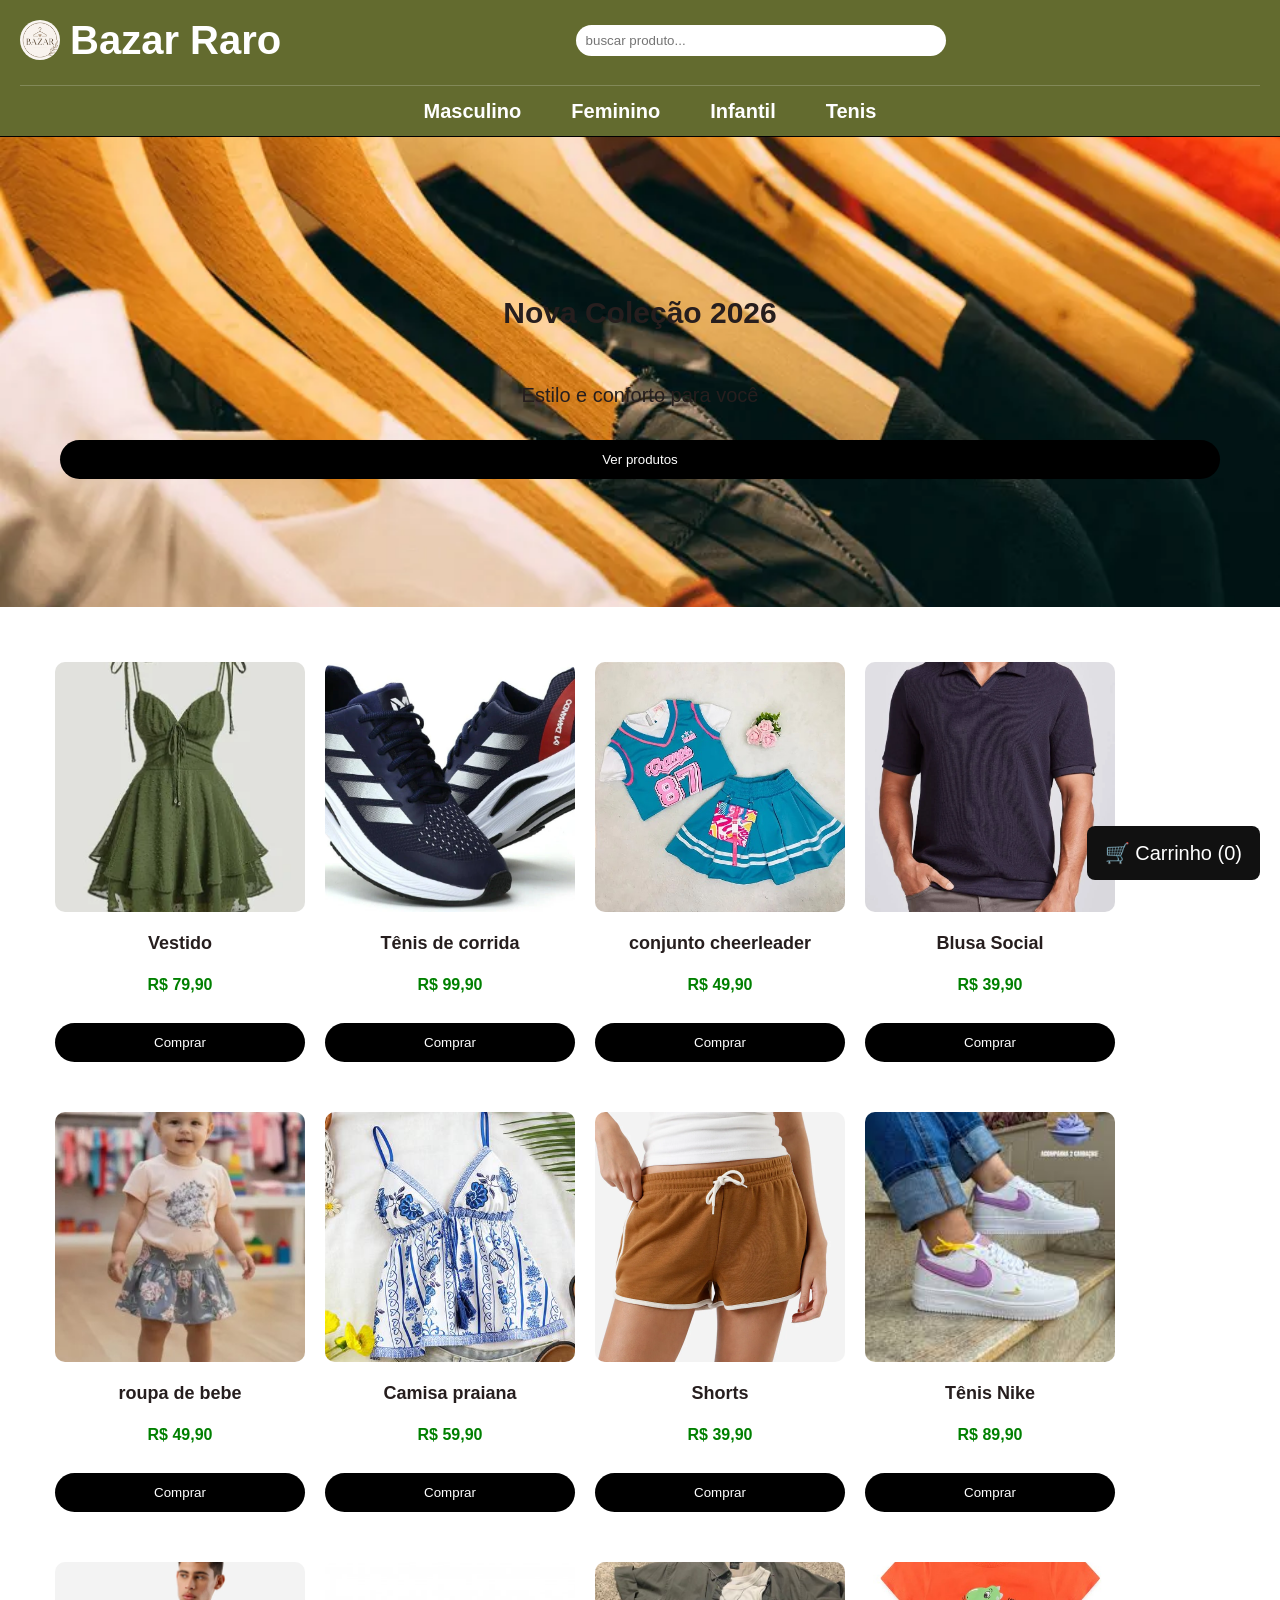
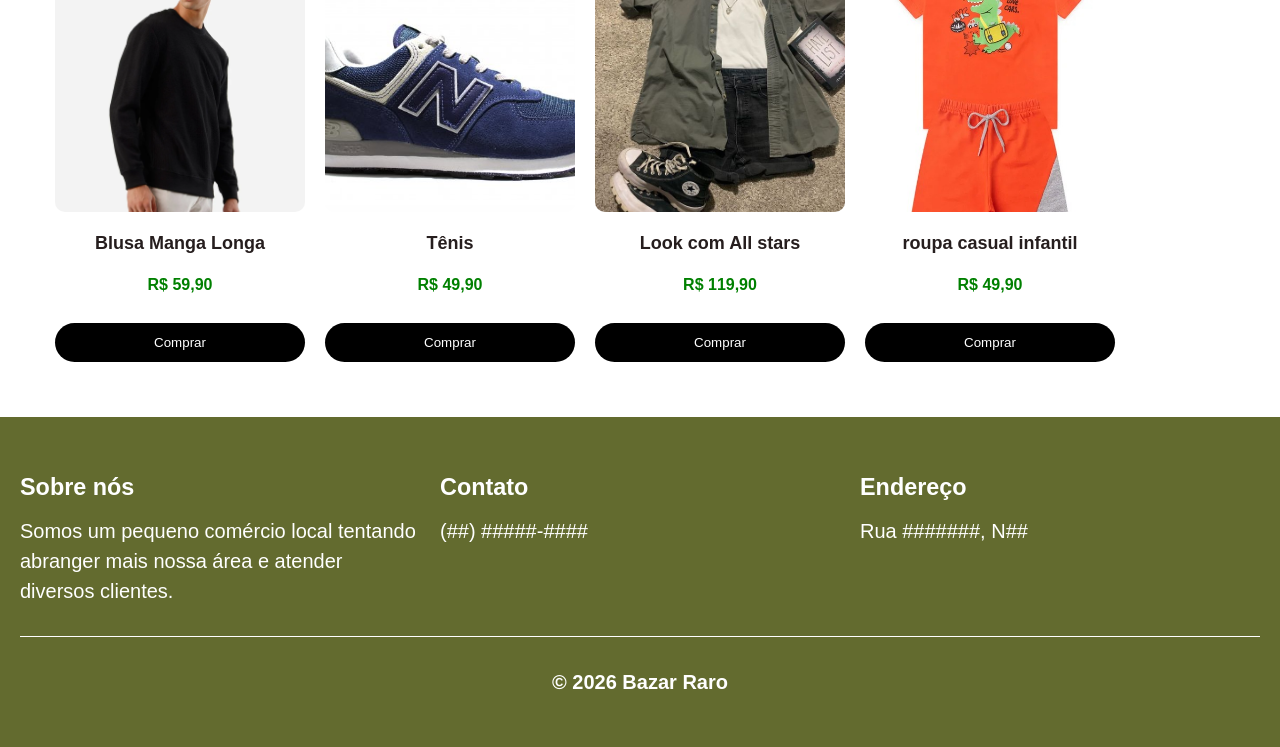
<file: index.html>
<!DOCTYPE html>
<html lang="pt-BR">
  <head>
    <meta charset="UTF-8">
    <meta name="viewport" content="width=device-width, minimum-scale=1, initial-scale=1, user-scalable=0" data-next-head>
   <title>Bazar Raro|As melhores peças</title>
    <link rel="icon" type="image/x-icon" href="img/icon.png">
    <link rel="stylesheet" href="index.css">
    <link rel="stylesheet" href="https://cdn-uicons.flaticon.com/uicons-regular-rounded/css/uicons-regular-rounded.css">
  </head>
  <body>
    <header>
      <div class="header-top">
          <a href="index.html" class="logo">
            <img src="img/icon.png" alt="logo">
            <h1>Bazar Raro</h1>
          </a>
        <div class="searchbar">
            <input type="text" id="busca" placeholder="buscar produto...">
        </div>  
      <nav class="navmenu">
        <a href="carrinho.html" class="cart"><i class="fi fi-rr-shopping-cart"></i></a>
      </nav>
    </div>
      <nav class="nav-bottom">
        <a href="masc.html">Masculino</a>
        <a href="fem.html">Feminino</a>
        <a href="inf.html">Infantil</a>
        <a href="tenis.html">Tenis</a>
    </nav>
  </header>
    <section class="banner">
     <h2>Nova Coleção 2026</h2>
     <p>Estilo e conforto para você</p>
     <button>Ver produtos</button>
    </section>
    <!-- BOTÃO CARRINHO -->
<div class="topo-carrinho" onclick="abrirCarrinho()">
🛒 Carrinho (<span id="quantidade">0</span>)
</div>

<!-- CARRINHO LATERAL -->
<div id="menuCarrinho" class="carrinho-lateral">

    <div class="topo-menu">
        <h2>Seu Carrinho</h2>
        <button class="btn-fechar" onclick="fecharCarrinho()">X</button>
    </div>

    <ul id="lista-carrinho"></ul>

    <h3>Total: R$ <span id="total">0.00</span></h3>
  <button class="btn-finalizar" onclick="finalizarCompra()">Finalizar Compra </button>
</div>
 
    <section class="produtos" id="lista-produtos"></section>

      <footer>
  <div class="footer-content">

    <div class="footer-box">
      <h3>Sobre nós</h3>
      <p>Somos um pequeno comércio local tentando abranger mais nossa área e atender diversos clientes.</p>
    </div>

    <div class="footer-box">
      <h3>Contato</h3>
      <p>(##) #####-####</p>
    </div>

    <div class="footer-box">
      <h3>Endereço</h3>
      <p>Rua #######, N##</p>
    </div>

  </div>

  <div class="footer-bottom">
    <p>© 2026 Bazar Raro</p>
  </div>
</footer>

  <script src="script.js"></script>
  
</body>
</html>
</file>
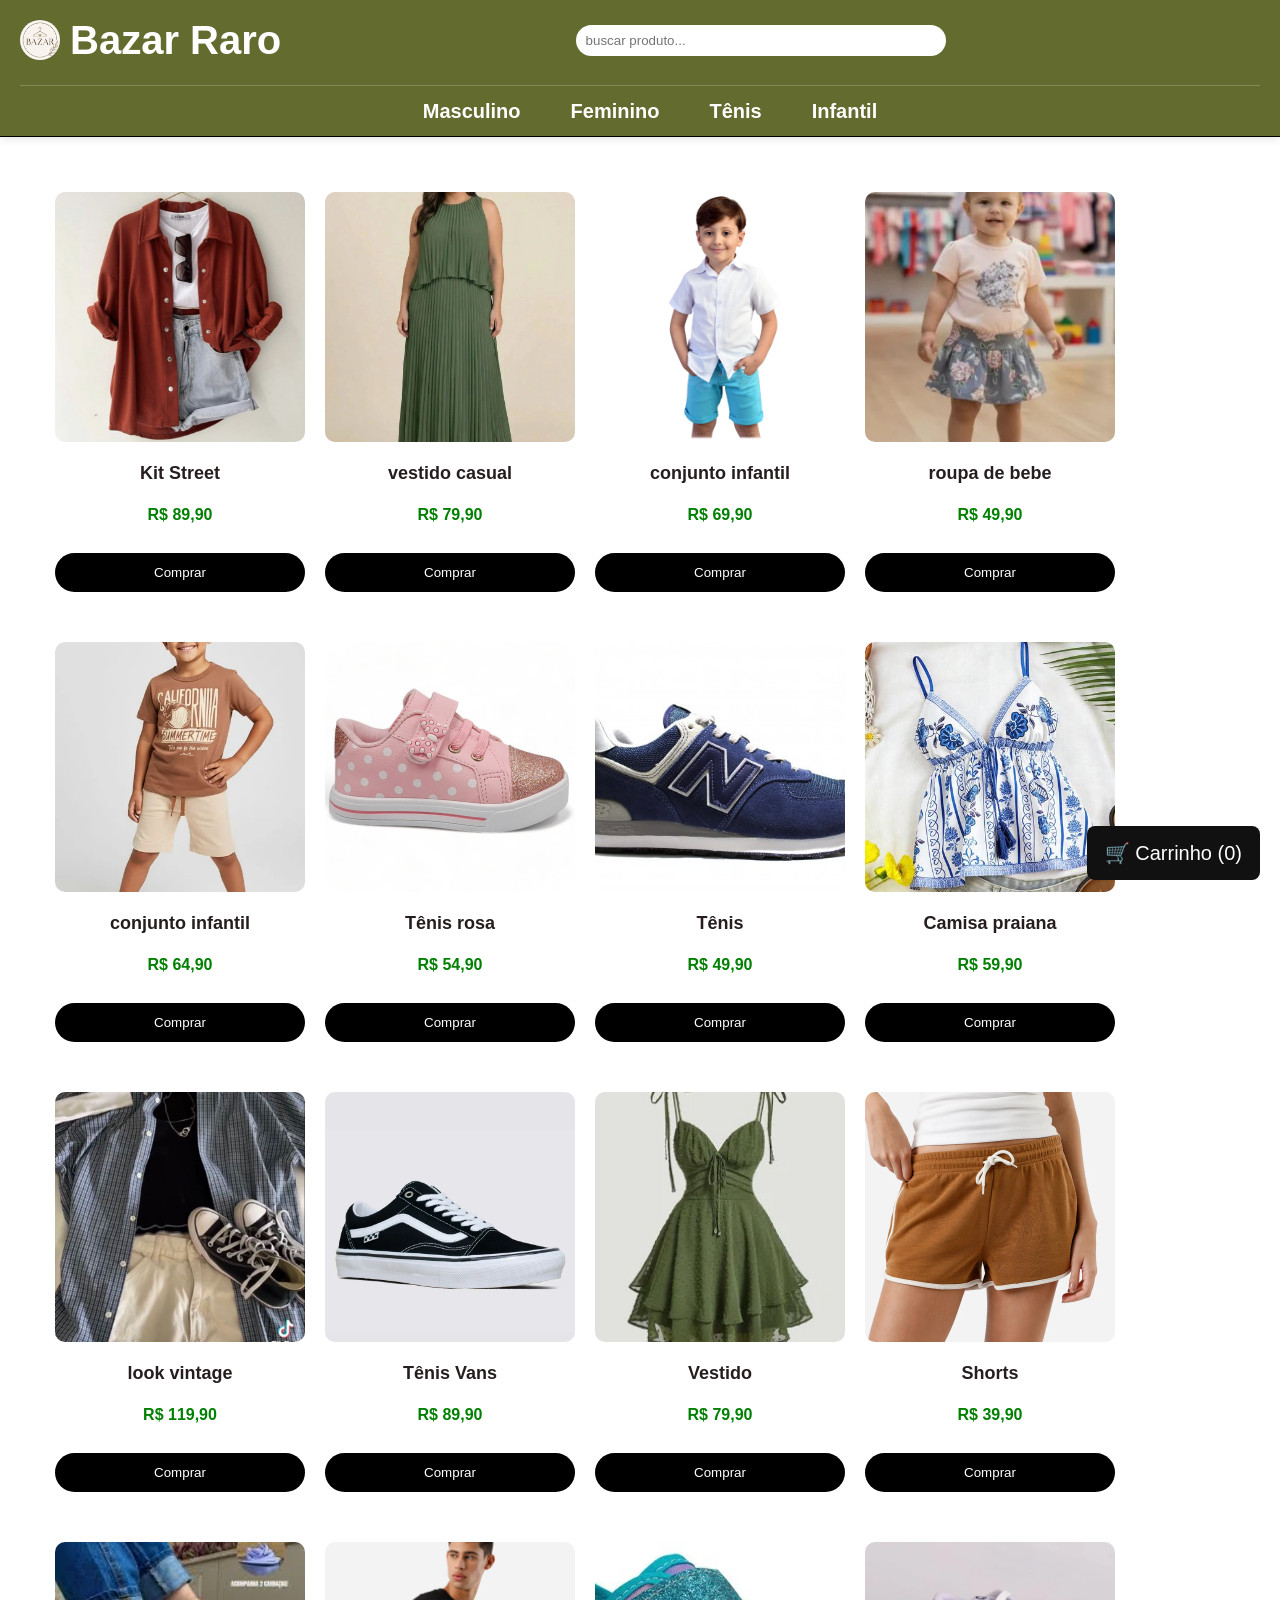
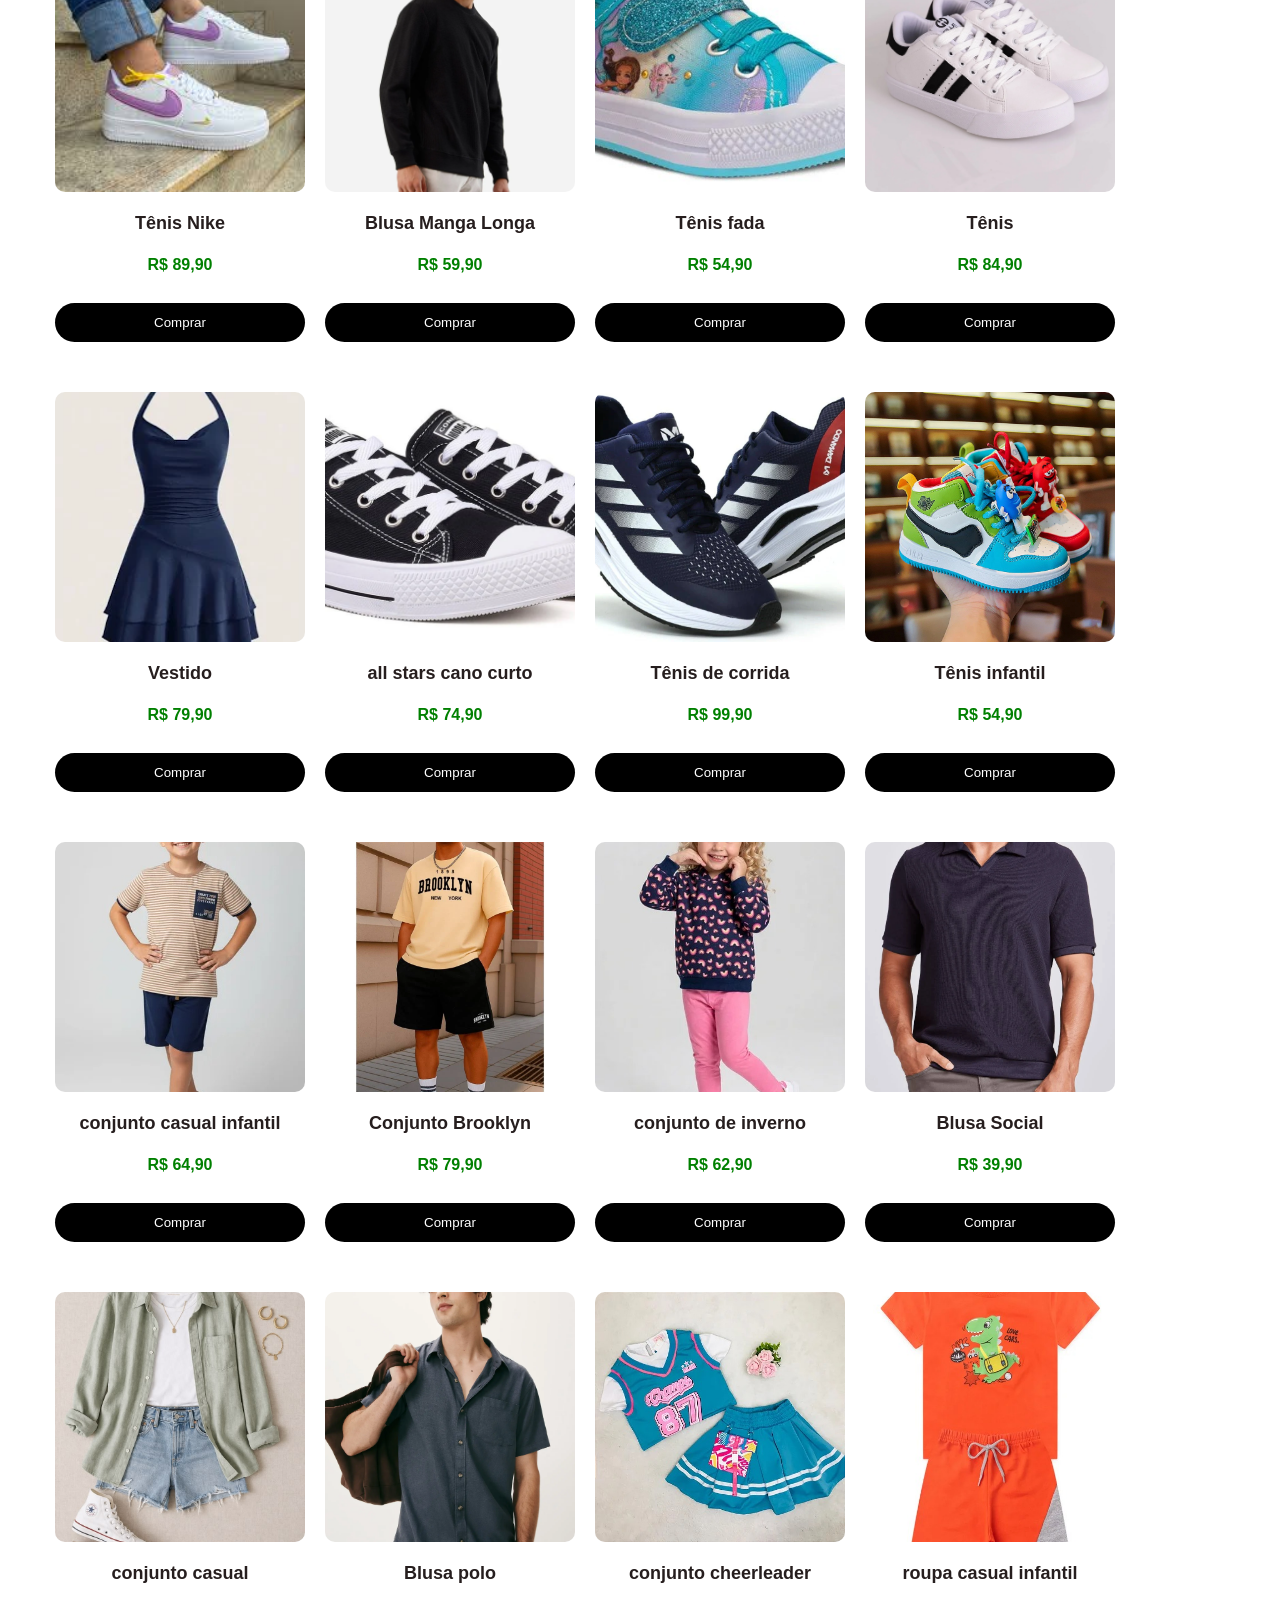
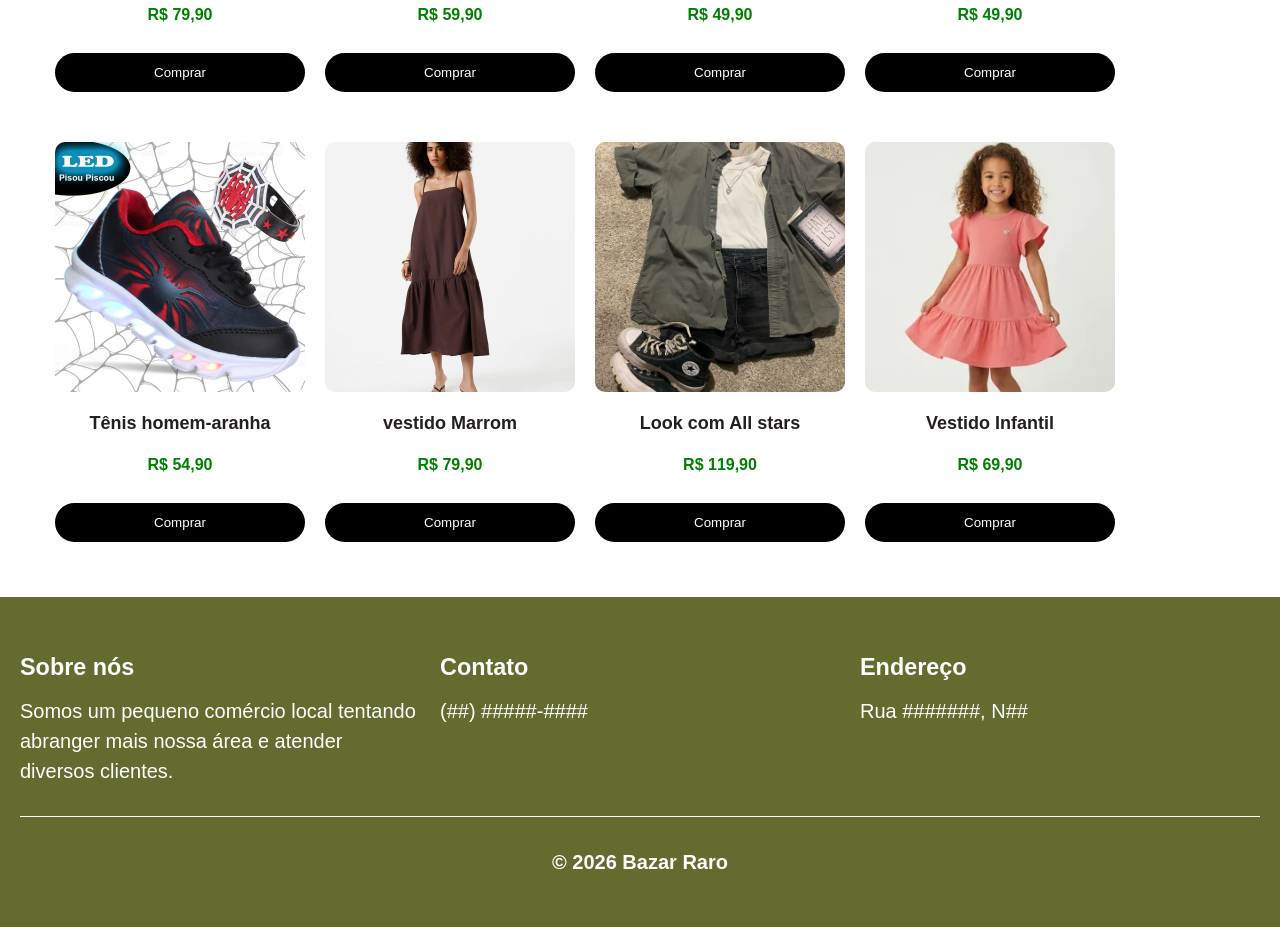
<file: busca.html>
<!DOCTYPE html>
<html lang="pt-BR">
  <head>
    <meta charset="UTF-8">
    <meta name="viewport" content="width=device-width, minimum-scale=1, initial-scale=1, user-scalable=0" data-next-head>
   <title>Bazar Raro|As melhores peças</title>
    <link rel="icon" type="image/x-icon" href="img/icon.png">
    <link rel="stylesheet" href="index.css">
    <link rel="stylesheet" href="https://cdn-uicons.flaticon.com/uicons-regular-rounded/css/uicons-regular-rounded.css">
  </head>
  <body>
    <header>
      <div class="header-top">
          <a href="index.html" class="logo">
            <img src="img/icon.png" alt="logo">
            <h1>Bazar Raro</h1>
          </a>
        <div class="searchbar">
            <input type="text" id="busca" placeholder="buscar produto...">
        </div>  
      <nav class="navmenu">
        <a href="carrinho.html" class="cart"><i class="fi fi-rr-shopping-cart"></i></a>
      </nav>
    </div>
      <nav class="nav-bottom">
        <a href="masc.html">Masculino</a>
        <a href="fem.html">Feminino</a>
        <a href="tenis.html">Tênis</a>
        <a href="inf">Infantil</a>
    </nav>
  </header>
    <!-- BOTÃO CARRINHO -->
<div class="topo-carrinho" onclick="abrirCarrinho()">
🛒 Carrinho (<span id="quantidade">0</span>)
</div>

<!-- CARRINHO LATERAL -->
<div id="menuCarrinho" class="carrinho-lateral">

    <div class="topo-menu">
        <h2>Seu Carrinho</h2>
        <button onclick="fecharCarrinho()">X</button>
    </div>

    <ul id="lista-carrinho"></ul>

    <h3>Total: R$ <span id="total">0.00</span></h3>

    <button class="btn-fechar" onclick="fecharCarrinho()">
        Fechar Carrinho
    </button>
<button onclick="finalizarCompra()">Finalizar Compra</button>
</div>
 
    <section class="produtos" id="lista-produtos"></section>
 
      <footer>
  <div class="footer-content">

    <div class="footer-box">
      <h3>Sobre nós</h3>
      <p>Somos um pequeno comércio local tentando abranger mais nossa área e atender diversos clientes.</p>
    </div>

    <div class="footer-box">
      <h3>Contato</h3>
      <p>(##) #####-####</p>
    </div>

    <div class="footer-box">
      <h3>Endereço</h3>
      <p>Rua #######, N##</p>
    </div>

  </div>

  <div class="footer-bottom">
    <p>© 2026 Bazar Raro</p>
  </div>
</footer>

  <script src="script.js"></script>
  
</body>
</html>
</file>
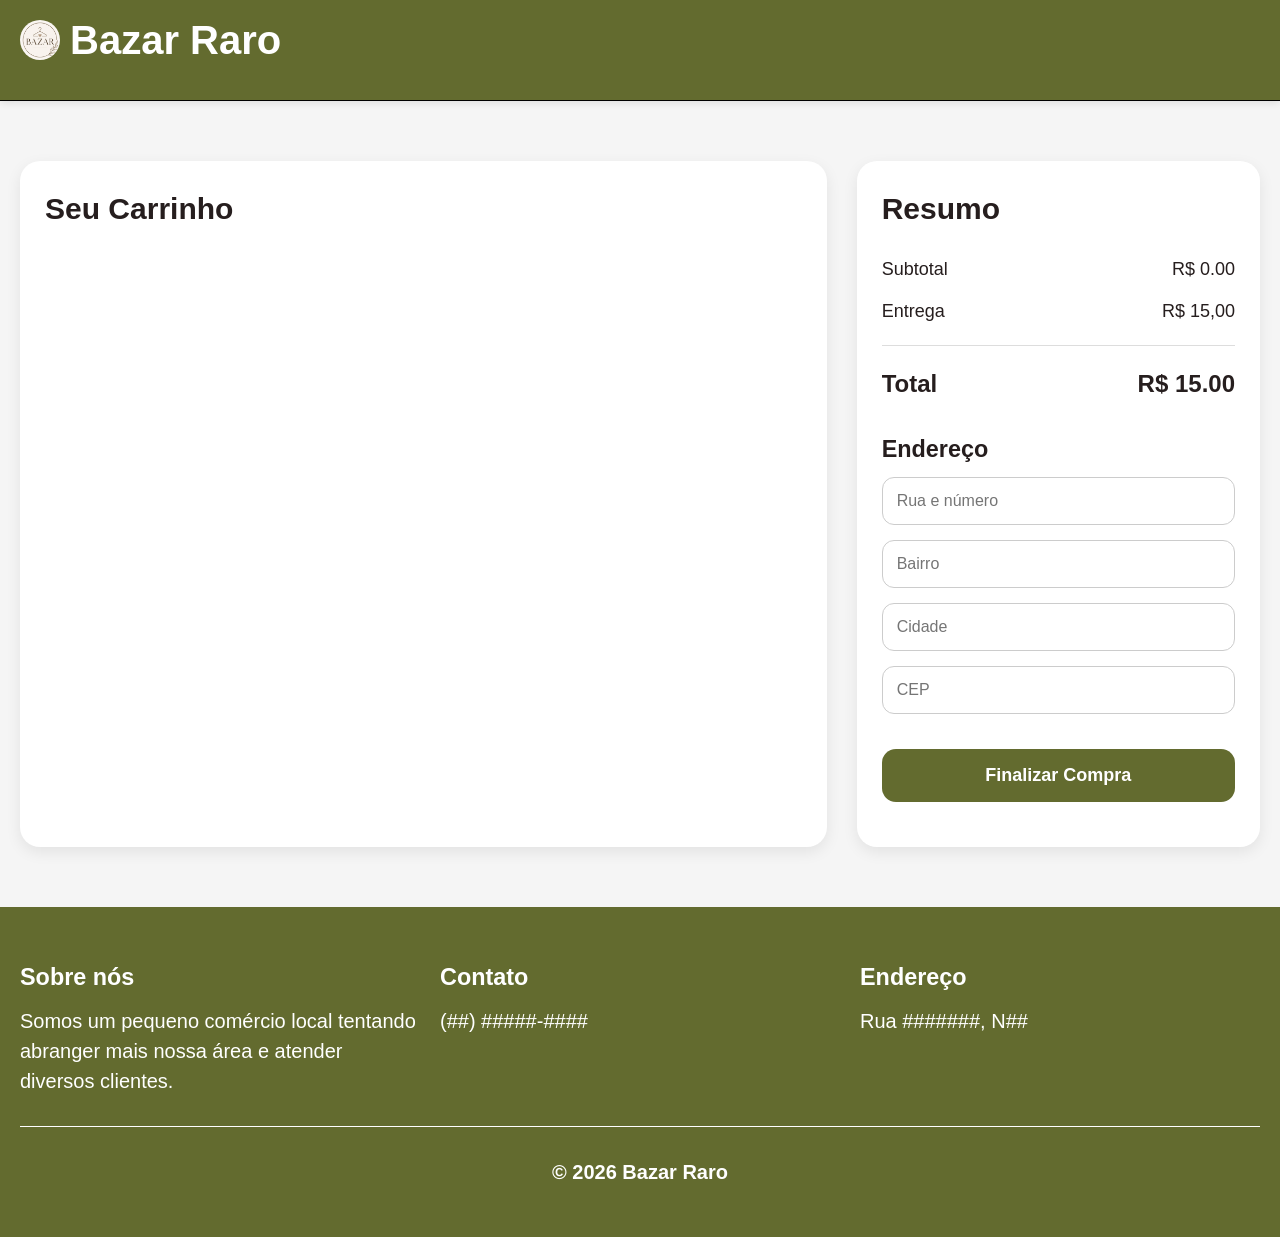
<file: carrinho.html>
<!DOCTYPE html>
<html lang="pt-BR">
  <head>
    <meta charset="UTF-8">
    <meta name="viewport" content="width=device-width, minimum-scale=1, initial-scale=1, user-scalable=0" data-next-head>
    <title>Bazar Raro|As melhores peças</title>
    <link rel="icon" type="image/x-icon" href="img/icon.png"> 
    <link rel="stylesheet" href="index.css">
    <link rel="stylesheet" href="https://cdn-uicons.flaticon.com/uicons-regular-rounded/css/uicons-regular-rounded.css">
     <style>

    body{
      background:#f5f5f5;
      font-family:Arial, Helvetica, sans-serif;
    }

    .checkout{
      max-width:1400px;
      margin:40px auto;
      padding:20px;

      display:grid;
      grid-template-columns:2fr 1fr;
      gap:30px;
    }

    /* ESQUERDA */
    .checkout-produtos{
      background:white;
      border-radius:20px;
      padding:25px;

      box-shadow:0 5px 15px rgba(0,0,0,0.08);
    }

    .checkout-produtos h2{
      margin-top:0;
      margin-bottom:25px;
    }

    .item-checkout{
      display:flex;
      gap:20px;
      padding:20px 0;
      border-bottom:1px solid #eee;
      align-items:center;
    }

    .item-checkout img{
      width:120px;
      height:120px;
      object-fit:cover;
      border-radius:15px;
    }

    .info-item{
      display:flex;
      flex-direction:column;
      gap:8px;
    }

    .info-item h3{
      margin:0;
      font-size:22px;
    }

    .preco{
      color:green;
      font-weight:bold;
      font-size:18px;
    }

    /* DIREITA */
    .checkout-resumo{
      background:white;
      border-radius:20px;
      padding:25px;

      height:fit-content;

      position:sticky;
      top:20px;

      box-shadow:0 5px 15px rgba(0,0,0,0.08);
    }

    .checkout-resumo h2{
      margin-top:0;
    }

    .linha{
      display:flex;
      justify-content:space-between;
      margin:15px 0;
      font-size:18px;
    }

    .total{
      font-size:24px;
      font-weight:bold;
      border-top:1px solid #ddd;
      padding-top:20px;
      margin-top:20px;
    }

    .endereco{
      margin-top:30px;
    }

    .endereco h3{
      margin-bottom:10px;
    }

    .endereco input{
      width:100%;
      padding:14px;
      border-radius:12px;
      border:1px solid #ccc;
      margin-bottom:15px;
      font-size:16px;
      box-sizing:border-box;
    }

    .btn-finalizar{
      width:100%;
      padding:16px;
      border:none;
      border-radius:14px;

      background:#636b2f;
      color:white;

      font-size:18px;
      font-weight:bold;

      cursor:pointer;
      transition:0.3s;
    }

    .btn-finalizar:hover{
      background:#4d5524;
      transform:scale(1.02);
    }

    /* RESPONSIVO */
    @media(max-width:900px){

      .checkout{
        grid-template-columns:1fr;
      }

      .checkout-resumo{
        position:static;
      }

      .item-checkout{
        flex-direction:column;
        align-items:flex-start;
      }

      .item-checkout img{
        width:100%;
        height:300px;
      }
    }
    .popup-sucesso{

  position:fixed;
  inset:0;

  background:rgba(0,0,0,0.5);

  display:none;

  justify-content:center;
  align-items:center;

  z-index:5000;
}

.popup-box-sucesso{

  background:white;

  width:90%;
  max-width:450px;

  padding:40px 30px;

  border-radius:25px;

  text-align:center;

  animation:popupAnim 0.3s ease;
}

.icone-sucesso{

  width:90px;
  height:90px;

  margin:0 auto 20px;

  border-radius:50%;

  background:#636b2f;

  color:white;

  display:flex;
  justify-content:center;
  align-items:center;

  font-size:45px;
  font-weight:bold;
}

.popup-box-sucesso h2{
  margin-bottom:10px;
}

.popup-box-sucesso p{
  color:#666;
  margin-bottom:25px;
}

.popup-box-sucesso button{

  background:#636b2f;

  color:white;

  border:none;

  padding:15px 20px;

  border-radius:14px;

  font-size:17px;
  font-weight:bold;

  cursor:pointer;
}

.popup-box-sucesso button:hover{
  background:#4f5725;
}

@keyframes popupAnim{

  from{
    transform:scale(0.8);
    opacity:0;
  }

  to{
    transform:scale(1);
    opacity:1;
  }
}

    </style>
  </head>
  <body>
    
    <header>
  <div class="header-top">
    <a href="index.html" class="logo">
      <img src="img/icon.png" alt="logo">
      <h1>Bazar Raro</h1>
    </a>
    <nav class="navmenu">
      <a href="carrinho.html" class="cart"><i class="fi fi-rr-shopping-cart"></i></a>
    </nav>
  </div>
</header>

<div class="checkout">

    <!-- ESQUERDA -->
    <div class="checkout-produtos">

      <h2>Seu Carrinho</h2>

      <div id="lista-checkout"></div>

    </div>

    <!-- DIREITA -->
    <div class="checkout-resumo">

      <h2>Resumo</h2>

      <div class="linha">
        <span>Subtotal</span>
        <span id="subtotal">R$ 0,00</span>
      </div>

      <div class="linha">
        <span>Entrega</span>
        <span>R$ 15,00</span>
      </div>

      <div class="linha total">
        <span>Total</span>
        <span id="total">R$ 0,00</span>
      </div>

      <div class="endereco">

        <h3>Endereço</h3>

        <input type="text" placeholder="Rua e número">
        <input type="text" placeholder="Bairro">
        <input type="text" placeholder="Cidade">
        <input type="text" placeholder="CEP">

      </div>

      <button class="btn-finalizar" onclick="confirmarCompra()">
        Finalizar Compra
      </button>

    </div>

  </div>
  <!-- POPUP SUCESSO -->
<div id="popup-sucesso" class="popup-sucesso">

  <div class="popup-box-sucesso">

    <div class="icone-sucesso">
      ✓
    </div>

    <h2>Compra Finalizada!</h2>

    <p>
      Seu pedido foi realizado com sucesso.
    </p>

    <button onclick="voltarLoja()">
      Voltar às compras
    </button>

  </div>

</div>

<script>

const carrinho = JSON.parse(localStorage.getItem("carrinho")) || [];

const lista = document.getElementById("lista-checkout");

let subtotal = 0;

carrinho.forEach(item => {

  subtotal += item.preco;

  lista.innerHTML += `

    <div class="item-checkout">

      <img src="${item.imagem}">

      <div class="info-item">

        <h3>${item.nome}</h3>

        <p>Tamanho: ${item.tamanho}</p>

        <p class="preco">
          R$ ${item.preco.toFixed(2)}
        </p>

      </div>

    </div>

  `;
});

document.getElementById("subtotal").innerText =
`R$ ${subtotal.toFixed(2)}`;

document.getElementById("total").innerText =
`R$ ${(subtotal + 15).toFixed(2)}`;

function confirmarCompra(){

  localStorage.removeItem("carrinho");

  document.getElementById("popup-sucesso").style.display = "flex";
}
function voltarLoja(){

  window.location.href = "index.html";
}

</script>

<footer>
  <div class="footer-content">

    <div class="footer-box">
      <h3>Sobre nós</h3>
      <p>Somos um pequeno comércio local tentando abranger mais nossa área e atender diversos clientes.</p>
    </div>

    <div class="footer-box">
      <h3>Contato</h3>
      <p>(##) #####-####</p>
    </div>

    <div class="footer-box">
      <h3>Endereço</h3>
      <p>Rua #######, N##</p>
    </div>

  </div>

  <div class="footer-bottom">
    <p>© 2026 Bazar Raro</p>
  </div>
</footer>
</body>
</file>
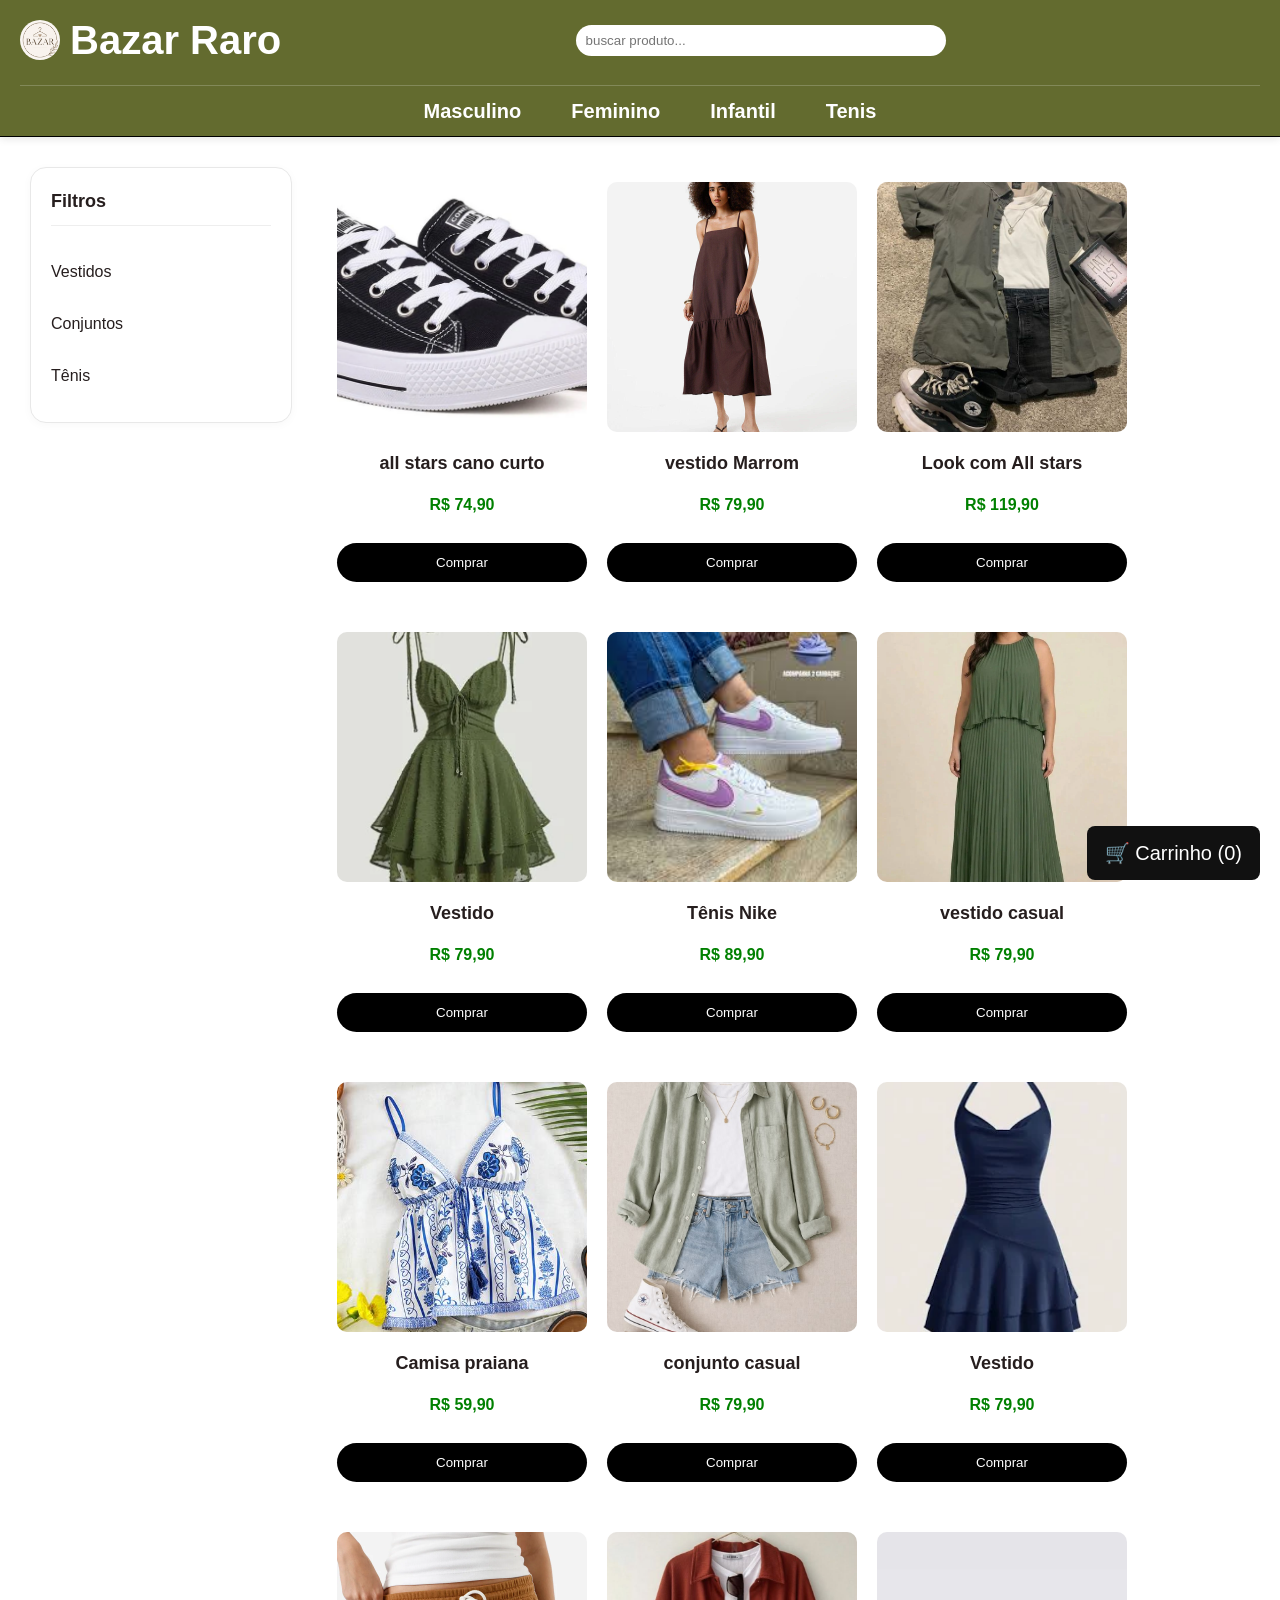
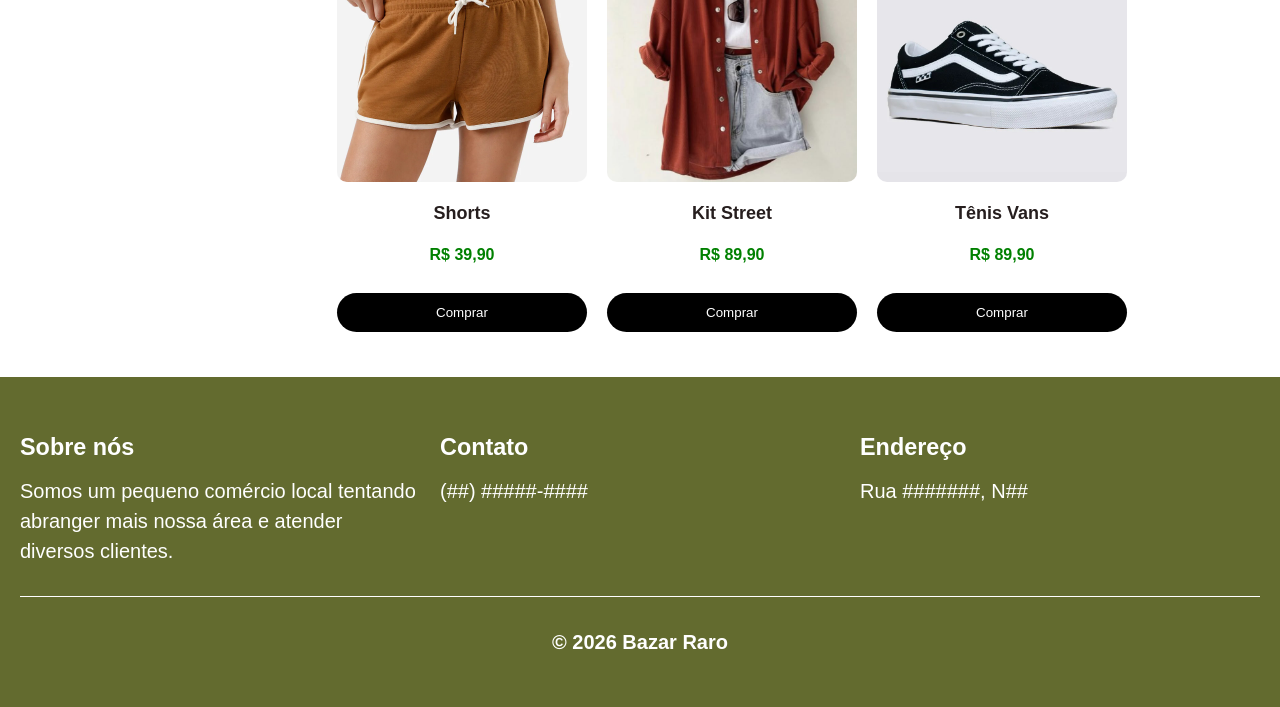
<file: fem.html>
<!DOCTYPE html>
<html lang="pt-BR">
  <head>
    <meta charset="UTF-8">
    <meta name="viewport" content="width=device-width, minimum-scale=1, initial-scale=1, user-scalable=0" data-next-head>
   <title>Bazar Raro|As melhores peças</title>
    <link rel="icon" type="image/x-icon" href="img/icon.png">
    <link rel="stylesheet" href="index.css">
    <link rel="stylesheet" href="https://cdn-uicons.flaticon.com/uicons-regular-rounded/css/uicons-regular-rounded.css">
  </head>
  <body>
    <header>
      <div class="header-top">
          <a href="index.html" class="logo">
            <img src="img/icon.png" alt="logo">
            <h1>Bazar Raro</h1>
          </a>
        <div class="searchbar">
            <input type="text" id="busca" placeholder="buscar produto...">
        </div>  
      <nav class="navmenu">
        <a href="carrinho.html" class="cart"><i class="fi fi-rr-shopping-cart"></i></a>
      </nav>
    </div>
      <nav class="nav-bottom">
        <a href="masc.html">Masculino</a>
        <a href="fem.html">Feminino</a>
        <a href="inf.html">Infantil</a>
        <a href="tenis.html">Tenis</a>
    </nav>
  </header>
    <!-- BOTÃO CARRINHO -->
<div class="topo-carrinho" onclick="abrirCarrinho()">
🛒 Carrinho (<span id="quantidade">0</span>)
</div>

<!-- CARRINHO LATERAL -->
<div id="menuCarrinho" class="carrinho-lateral">

    <div class="topo-menu">
        <h2>Seu Carrinho</h2>
        <button onclick="fecharCarrinho()">X</button>
    </div>

    <ul id="lista-carrinho"></ul>

    <h3>Total: R$ <span id="total">0.00</span></h3>

    <button class="btn-fechar" onclick="fecharCarrinho()">
        Fechar Carrinho
    </button>
<button onclick="finalizarCompra()">Finalizar Compra</button>
</div>
  <div class="container-busca">
    <aside class="filtros">
    <h3>Filtros</h3>
  
    <div class="filtro-item" onclick="toggleFiltro(this)" data-filtro="vestido">
      <span>Vestidos</span>
      <i class="fi fi-rr-check"></i>
    </div>
    <div class="filtro-item" onclick="toggleFiltro(this)" data-filtro="kit">
      <span>Conjuntos</span>
      <i class="fi fi-rr-check"></i>
    </div>
    <div class="filtro-item" onclick="toggleFiltro(this)" data-filtro="tenis">
      <span>Tênis</span>
      <i class="fi fi-rr-check"></i>
  </div>
</aside>
  
  <section class="produtosPag" id="lista-produtos"></section>
</div>

      <footer>
  <div class="footer-content">

    <div class="footer-box">
      <h3>Sobre nós</h3>
      <p>Somos um pequeno comércio local tentando abranger mais nossa área e atender diversos clientes.</p>
    </div>

    <div class="footer-box">
      <h3>Contato</h3>
      <p>(##) #####-####</p>
    </div>

    <div class="footer-box">
      <h3>Endereço</h3>
      <p>Rua #######, N##</p>
    </div>

  </div>

  <div class="footer-bottom">
    <p>© 2026 Bazar Raro</p>
  </div>
</footer>

  <script src="script.js"></script>
  <script>mostrarProdCat("feminino", true);</script>
</body>
</html>
</file>
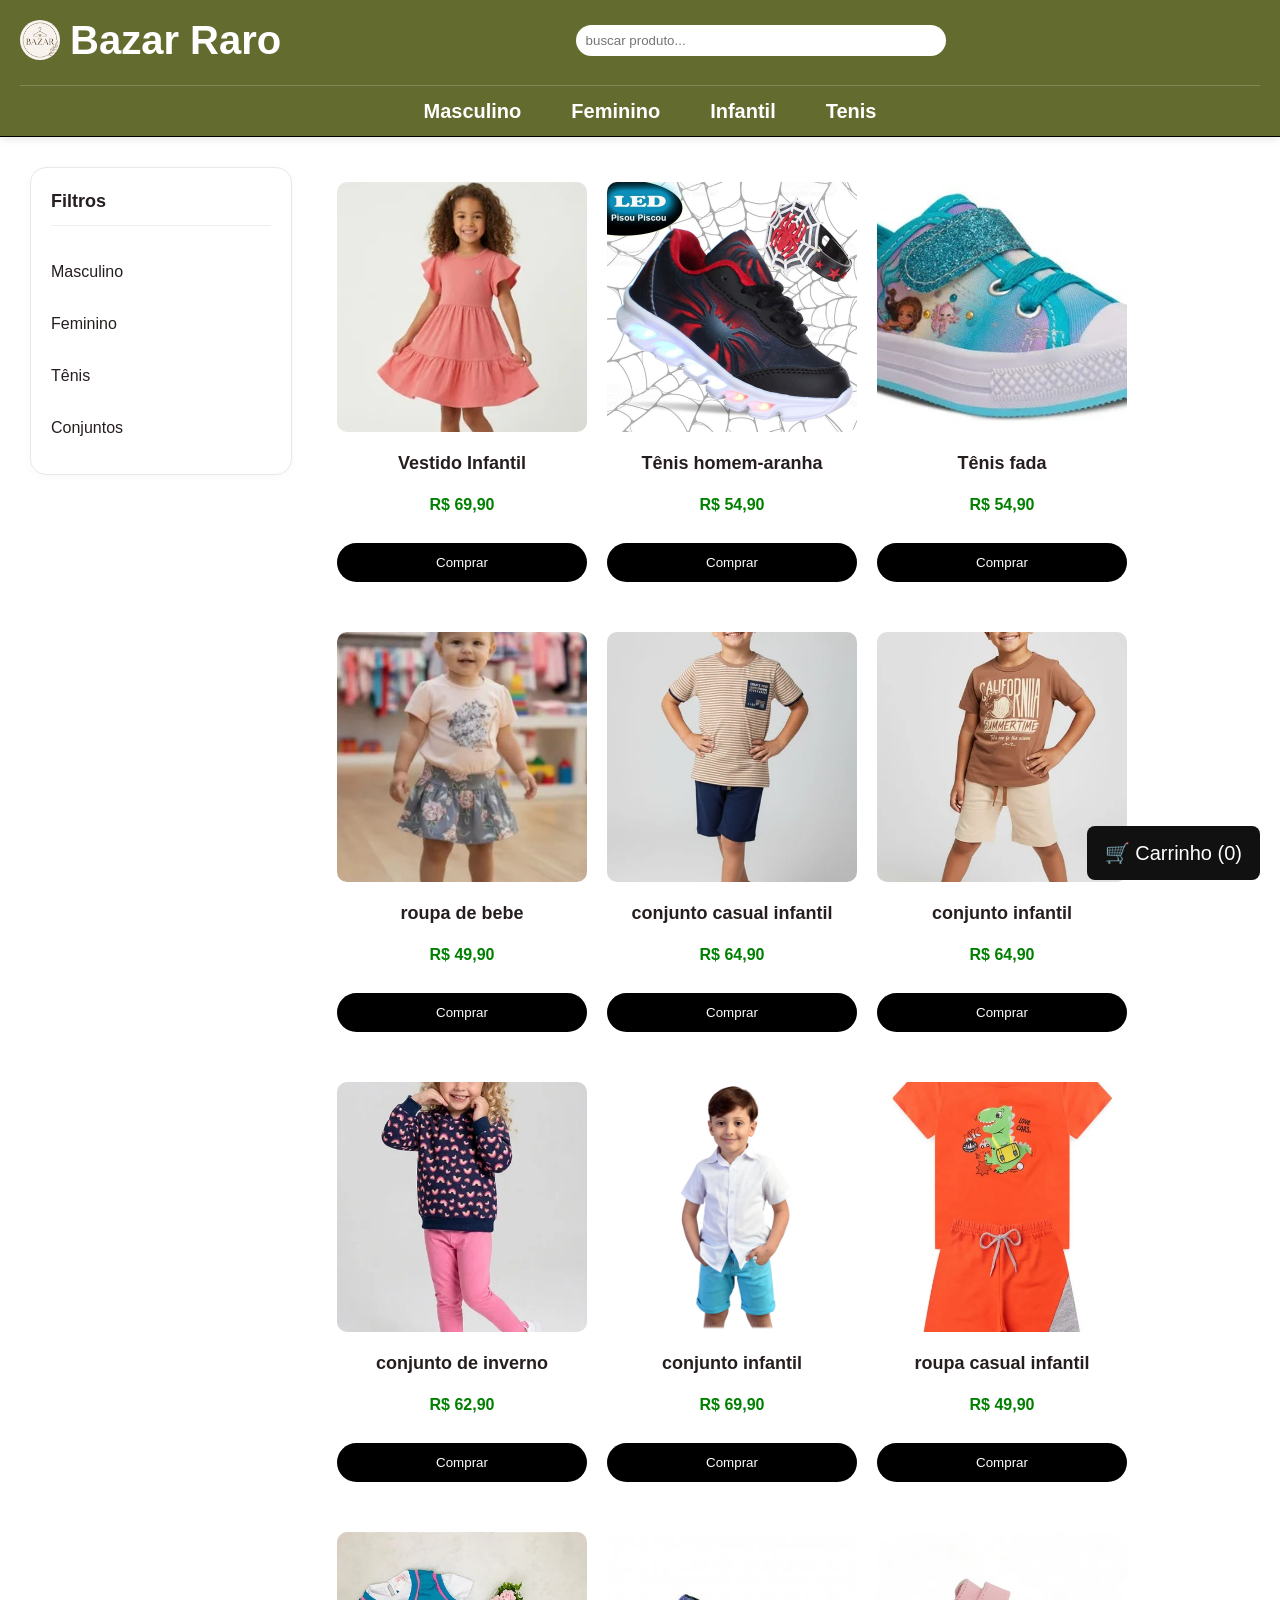
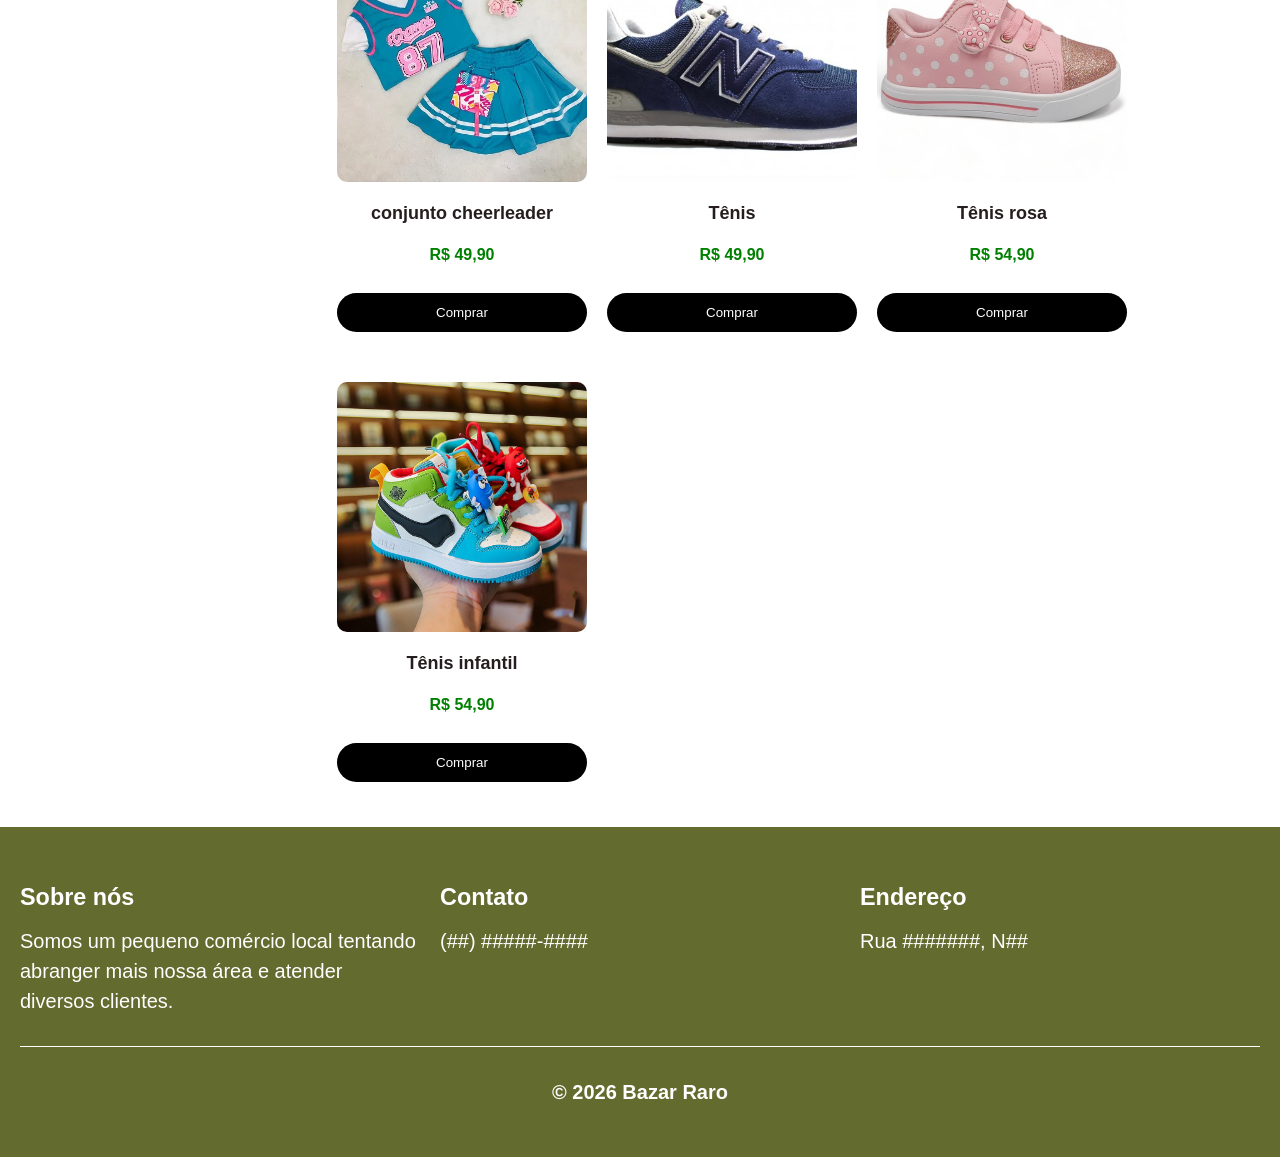
<file: inf.html>
<!DOCTYPE html>
<html lang="pt-BR">
  <head>
    <meta charset="UTF-8">
    <meta name="viewport" content="width=device-width, minimum-scale=1, initial-scale=1, user-scalable=0" data-next-head>
   <title>Bazar Raro|As melhores peças</title>
    <link rel="icon" type="image/x-icon" href="img/icon.png">
    <link rel="stylesheet" href="index.css">
    <link rel="stylesheet" href="https://cdn-uicons.flaticon.com/uicons-regular-rounded/css/uicons-regular-rounded.css">
  </head>
  <body>
    <header>
      <div class="header-top">
          <a href="index.html" class="logo">
            <img src="img/icon.png" alt="logo">
            <h1>Bazar Raro</h1>
          </a>
        <div class="searchbar">
            <input type="text" id="busca" placeholder="buscar produto...">
        </div>  
      <nav class="navmenu">
        <a href="carrinho.html" class="cart"><i class="fi fi-rr-shopping-cart"></i></a>
      </nav>
    </div>
      <nav class="nav-bottom">
        <a href="masc.html">Masculino</a>
        <a href="fem.html">Feminino</a>
        <a href="inf.html">Infantil</a>
        <a href="tenis.html">Tenis</a>
    </nav>
  </header>
    <!-- BOTÃO CARRINHO -->
<div class="topo-carrinho" onclick="abrirCarrinho()">
🛒 Carrinho (<span id="quantidade">0</span>)
</div>

<!-- CARRINHO LATERAL -->
<div id="menuCarrinho" class="carrinho-lateral">

    <div class="topo-menu">
        <h2>Seu Carrinho</h2>
        <button onclick="fecharCarrinho()">X</button>
    </div>

    <ul id="lista-carrinho"></ul>

    <h3>Total: R$ <span id="total">0.00</span></h3>

    <button class="btn-fechar" onclick="fecharCarrinho()">
        Fechar Carrinho
    </button>
<button onclick="finalizarCompra()">Finalizar Compra</button>
</div>
    
  <div class="container-busca">
  <aside class="filtros">
  <h3>Filtros</h3>

  
  <div class="filtro-item" onclick="toggleFiltro(this)" data-filtro="masculino">
    <span>Masculino</span>
    <i class="fi fi-rr-check"></i>
  </div>
  <div class="filtro-item" onclick="toggleFiltro(this)" data-filtro="feminino">
    <span>Feminino</span>
    <i class="fi fi-rr-check"></i>
  </div>
  <div class="filtro-item" onclick="toggleFiltro(this)" data-filtro="tenis">
    <span>Tênis</span>
    <i class="fi fi-rr-check"></i>
  </div>
  <div class="filtro-item" onclick="toggleFiltro(this)" data-filtro="kit">
    <span>Conjuntos</span>
    <i class="fi fi-rr-check"></i>
  </div>
</aside>
  
  <section class="produtosPag" id="lista-produtos"></section>
</div>

      <footer>
  <div class="footer-content">

    <div class="footer-box">
      <h3>Sobre nós</h3>
      <p>Somos um pequeno comércio local tentando abranger mais nossa área e atender diversos clientes.</p>
    </div>

    <div class="footer-box">
      <h3>Contato</h3>
      <p>(##) #####-####</p>
    </div>

    <div class="footer-box">
      <h3>Endereço</h3>
      <p>Rua #######, N##</p>
    </div>

  </div>

  <div class="footer-bottom">
    <p>© 2026 Bazar Raro</p>
  </div>
</footer>

  <script src="script.js"></script>
  <script>mostrarProdCat("infantil")</script>
  
</body>
</html>
</file>
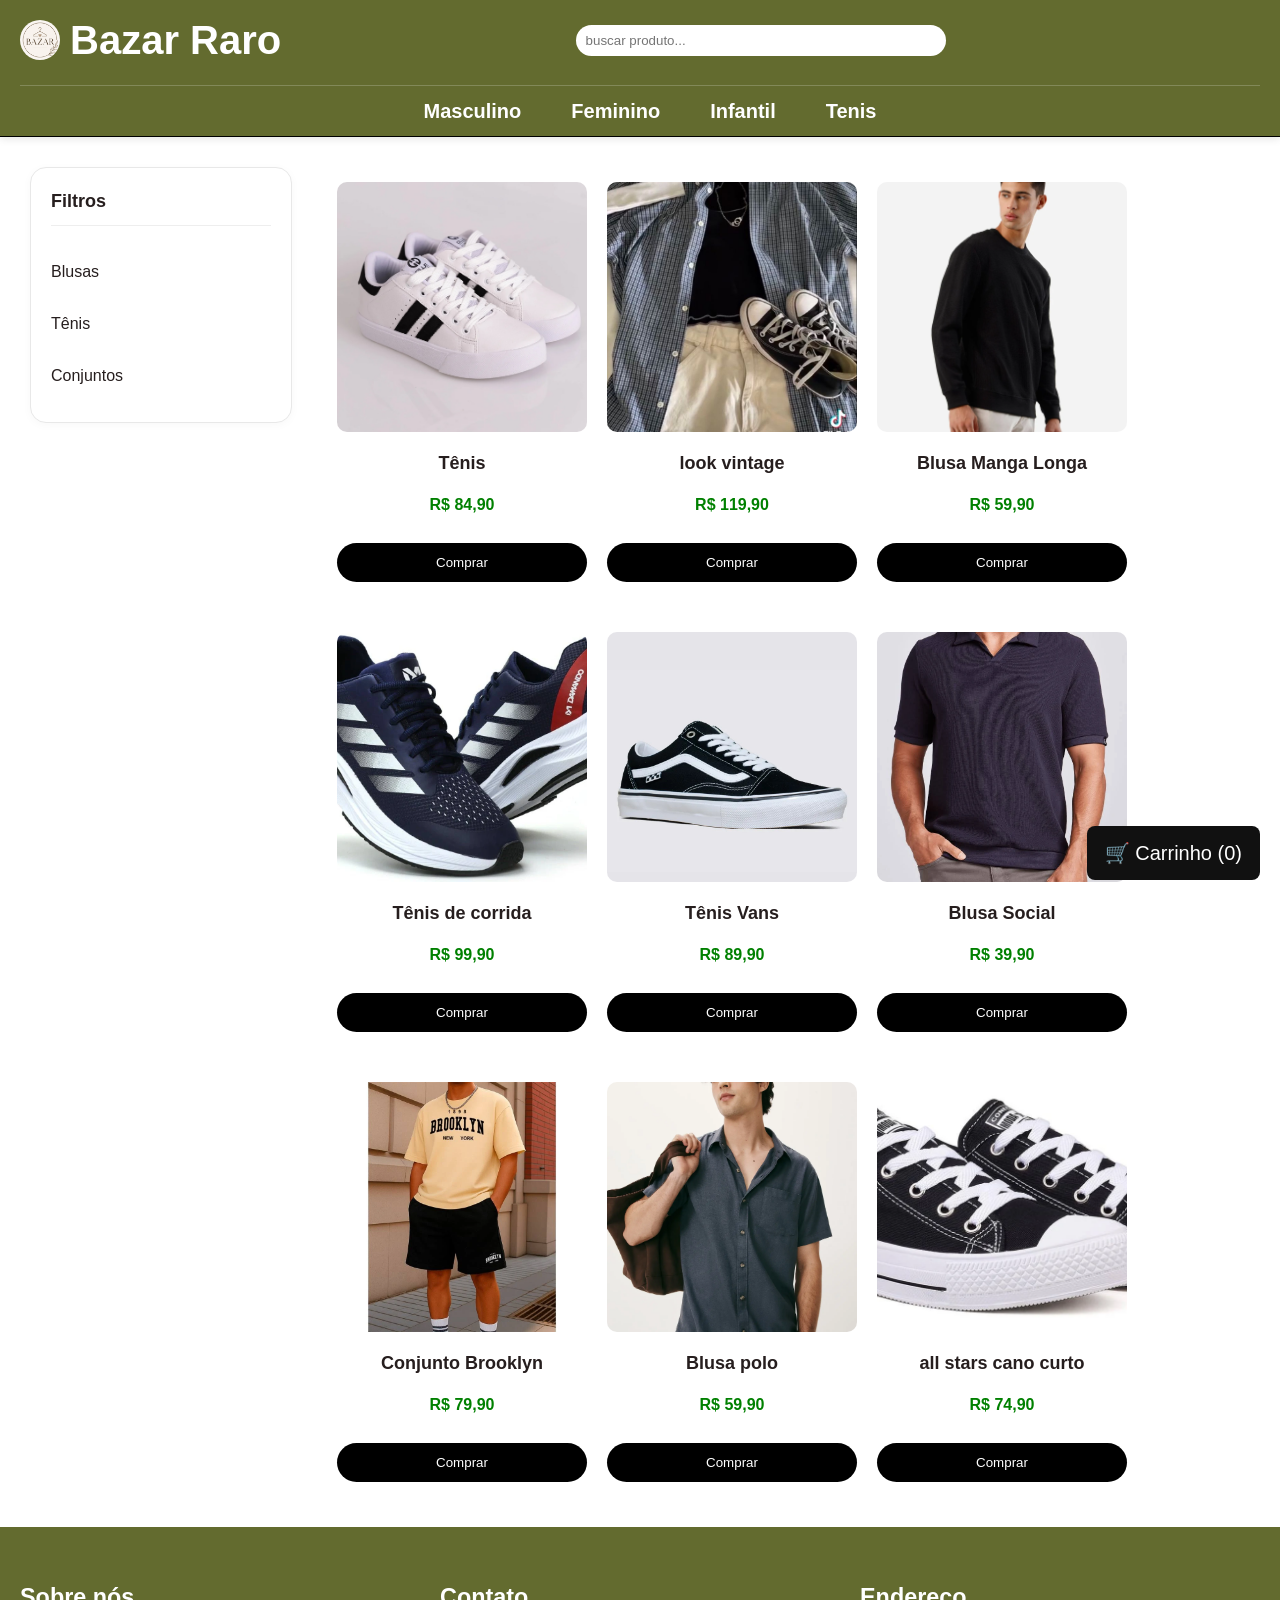
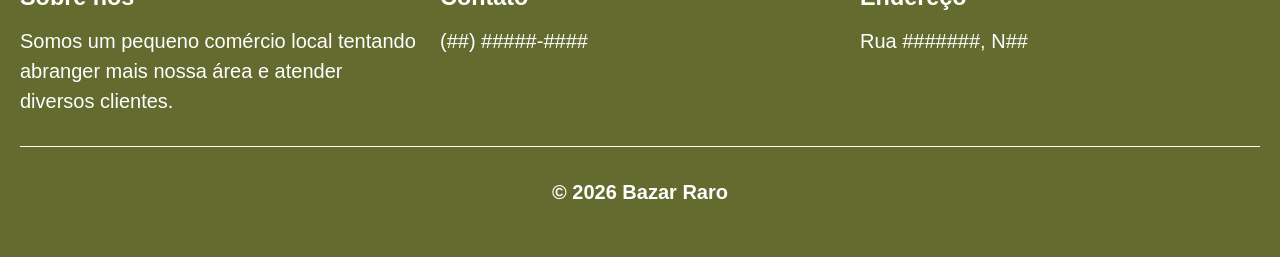
<file: masc.html>
<!DOCTYPE html>
<html lang="pt-BR">
  <head>
    <meta charset="UTF-8">
    <meta name="viewport" content="width=device-width, minimum-scale=1, initial-scale=1, user-scalable=0" data-next-head>
   <title>Bazar Raro|As melhores peças</title>
    <link rel="icon" type="image/x-icon" href="img/icon.png">
    <link rel="stylesheet" href="index.css">
    <link rel="stylesheet" href="https://cdn-uicons.flaticon.com/uicons-regular-rounded/css/uicons-regular-rounded.css">
  </head>
  <body>
    <header>
      <div class="header-top">
          <a href="index.html" class="logo">
            <img src="img/icon.png" alt="logo">
            <h1>Bazar Raro</h1>
          </a>
        <div class="searchbar">
            <input type="text" id="busca" placeholder="buscar produto...">
        </div>  
      <nav class="navmenu">
        <a href="carrinho.html" class="cart"><i class="fi fi-rr-shopping-cart"></i></a>
      </nav>
    </div>
      <nav class="nav-bottom">
        <a href="masc.html">Masculino</a>
        <a href="fem.html">Feminino</a>
        <a href="inf.html">Infantil</a>
        <a href="tenis.html">Tenis</a>
    </nav>
  </header>
    <!-- BOTÃO CARRINHO -->
<div class="topo-carrinho" onclick="abrirCarrinho()">
🛒 Carrinho (<span id="quantidade">0</span>)
</div>

<!-- CARRINHO LATERAL -->
<div id="menuCarrinho" class="carrinho-lateral">

    <div class="topo-menu">
        <h2>Seu Carrinho</h2>
        <button onclick="fecharCarrinho()">X</button>
    </div>

    <ul id="lista-carrinho"></ul>

    <h3>Total: R$ <span id="total">0.00</span></h3>

    <button class="btn-fechar" onclick="fecharCarrinho()">
        Fechar Carrinho
    </button>
<button onclick="finalizarCompra()">Finalizar Compra</button>
</div>
 <div class="container-busca">
  <aside class="filtros">
  <h3>Filtros</h3>
    <div class="filtro-item" onclick="toggleFiltro(this)" data-filtro="blusa">
      <span>Blusas</span>
      <i class="fi fi-rr-check"></i>
    </div>
    <div class="filtro-item" onclick="toggleFiltro(this)" data-filtro="tenis">
      <span>Tênis</span>
      <i class="fi fi-rr-check"></i>
    </div>
    <div class="filtro-item" onclick="toggleFiltro(this)" data-filtro="kit">
      <span>Conjuntos</span>
      <i class="fi fi-rr-check"></i>
    </div>
</aside>
  <section class="produtosPag" id="lista-produtos"></section>
</div>

      <footer>  
  <div class="footer-content">

    <div class="footer-box">
      <h3>Sobre nós</h3>
      <p>Somos um pequeno comércio local tentando abranger mais nossa área e atender diversos clientes.</p>
    </div>

    <div class="footer-box">
      <h3>Contato</h3>
      <p>(##) #####-####</p>
    </div>

    <div class="footer-box">
      <h3>Endereço</h3>
      <p>Rua #######, N##</p>
    </div>

  </div>

  <div class="footer-bottom">
    <p>© 2026 Bazar Raro</p>
  </div>
</footer>

  <script src="script.js"></script>
  <script>mostrarProdCat("masculino", true)</script>
    
</body>
</html>
</file>
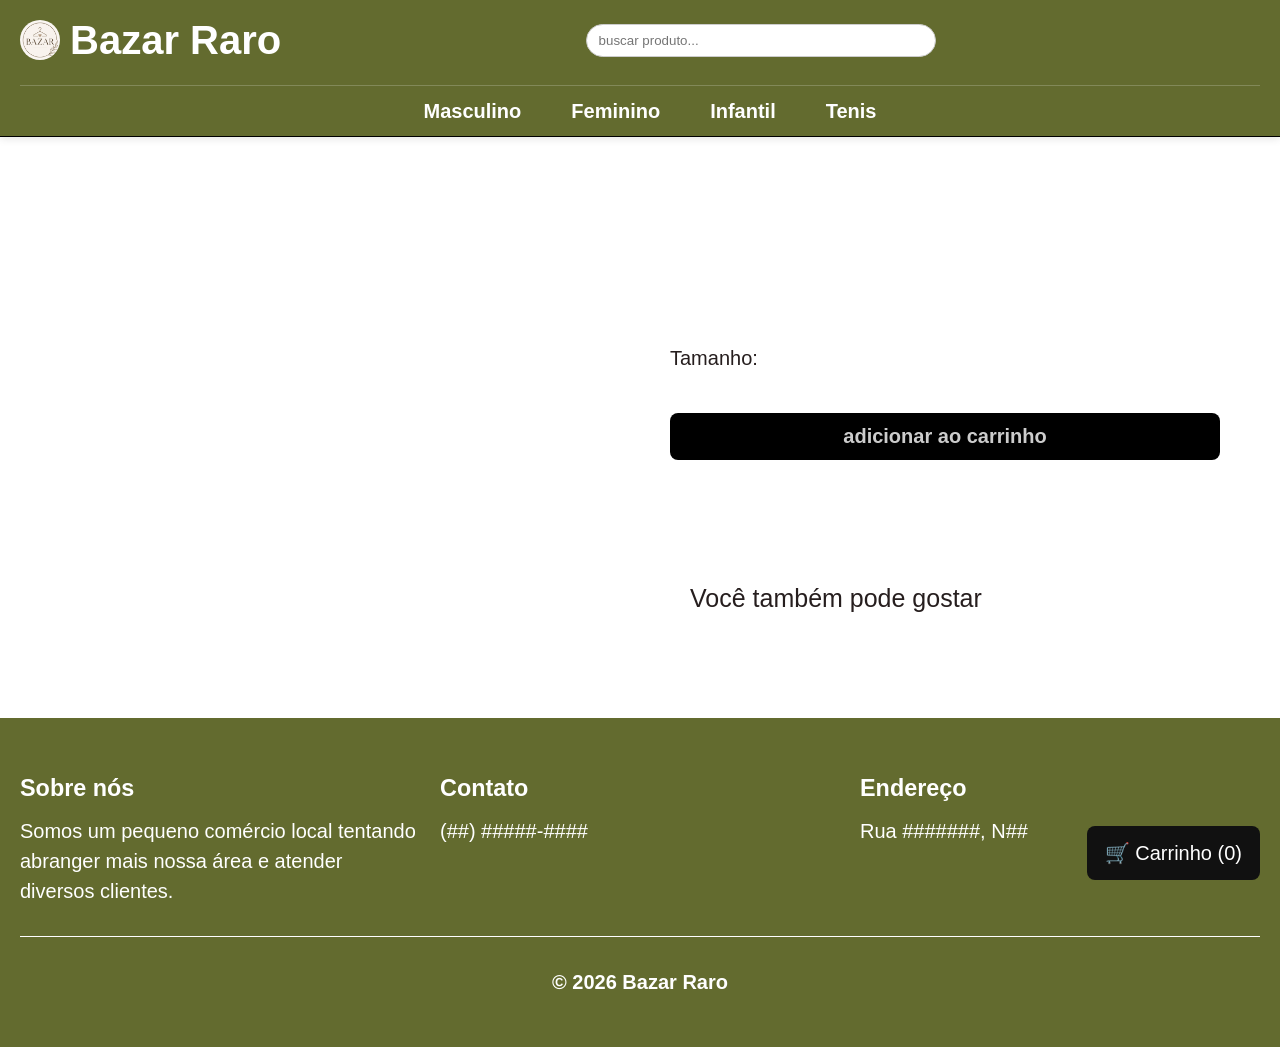
<file: produto.html>
<html lang="pt-BR">
  <head>
    <meta charset="UTF-8">
    <meta name="viewport" content="width=device-width, minimum-scale=1, initial-scale=1, user-scalable=0" data-next-head>
    <title>Bazar Raro|As melhores peças</title>
    <link rel="icon" type="image/x-icon" href="img/icon.png">
    <link rel="stylesheet" href="prod.css">
    <link rel="stylesheet" href="https://cdn-uicons.flaticon.com/uicons-regular-rounded/css/uicons-regular-rounded.css">
  </head>
  <body>
  <header>
      <div class="header-top">
          <a href="index.html" class="logo">
            <img src="img/icon.png" alt="logo">
            <h1>Bazar Raro</h1>
          </a>
        <div class="searchbar">
            <input type="text" id="busca" placeholder="buscar produto...">
        </div>  
      <nav class="navmenu">
        <a href="carrinho.html" class="cart"><i class="fi fi-rr-shopping-cart"></i></a>
      </nav>
    </div>
      <nav class="nav-bottom">
        <a href="masc.html">Masculino</a>
        <a href="fem.html">Feminino</a>
        <a href="inf.html">Infantil</a>
        <a href="tenis.html">Tenis</a>
    </nav>
  </header>
</header>
<div class="topo-carrinho" onclick="abrirCarrinho()">
🛒 Carrinho (<span id="quantidade">0</span>)
</div>

<!-- CARRINHO LATERAL -->
<div id="menuCarrinho" class="carrinho-lateral">

    <div class="topo-menu">
        <h2>Seu Carrinho</h2>
        <button onclick="fecharCarrinho()">X</button>
    </div>

    <ul id="lista-carrinho"></ul>

    <h3>Total: R$ <span id="total">0.00</span></h3>
    <button class="btn-finalizar" onclick="finalizarCompra()">Finalizar Compra</button>
</div>
 

  <main class="container">

    <div class="galeria">
      <img id="imagemProduto"> 
    </div>

    <div class="detalhes">
      <h2 id="nomeProduto"></h2>
      <p class="preco" id="precoProduto"></p>

    <div class="opcoes">
      <p id="tituloTamanho">Tamanho:</p>

    <div id="listaTamanhos"></div>
    </div>

      <button class="comprar">adicionar ao carrinho</button>
      <section class="relacionados">
  <h2>Você também pode gostar</h2>

  <div id="produtos-relacionados" class="lista-relacionados"></div>
</section>

    </div>

  </main>

  <script src="script.js"></script>
  <div id="popup" class="popup">
  <div class="popup-box">
    <p>Item adicionado!</p>
    <button onclick="fecharPopup()">OK</button>
  </div>
  </div>
  
<footer>
  <div class="footer-content">

    <div class="footer-box">
      <h3>Sobre nós</h3>
      <p>Somos um pequeno comércio local tentando abranger mais nossa área e atender diversos clientes.</p>
    </div>

    <div class="footer-box">
      <h3>Contato</h3>
      <p>(##) #####-####</p>
    </div>

    <div class="footer-box">
      <h3>Endereço</h3>
      <p>Rua #######, N##</p>
    </div>

  </div>

  <div class="footer-bottom">
    <p>© 2026 Bazar Raro</p>
  </div>
</footer>
</body>
</file>
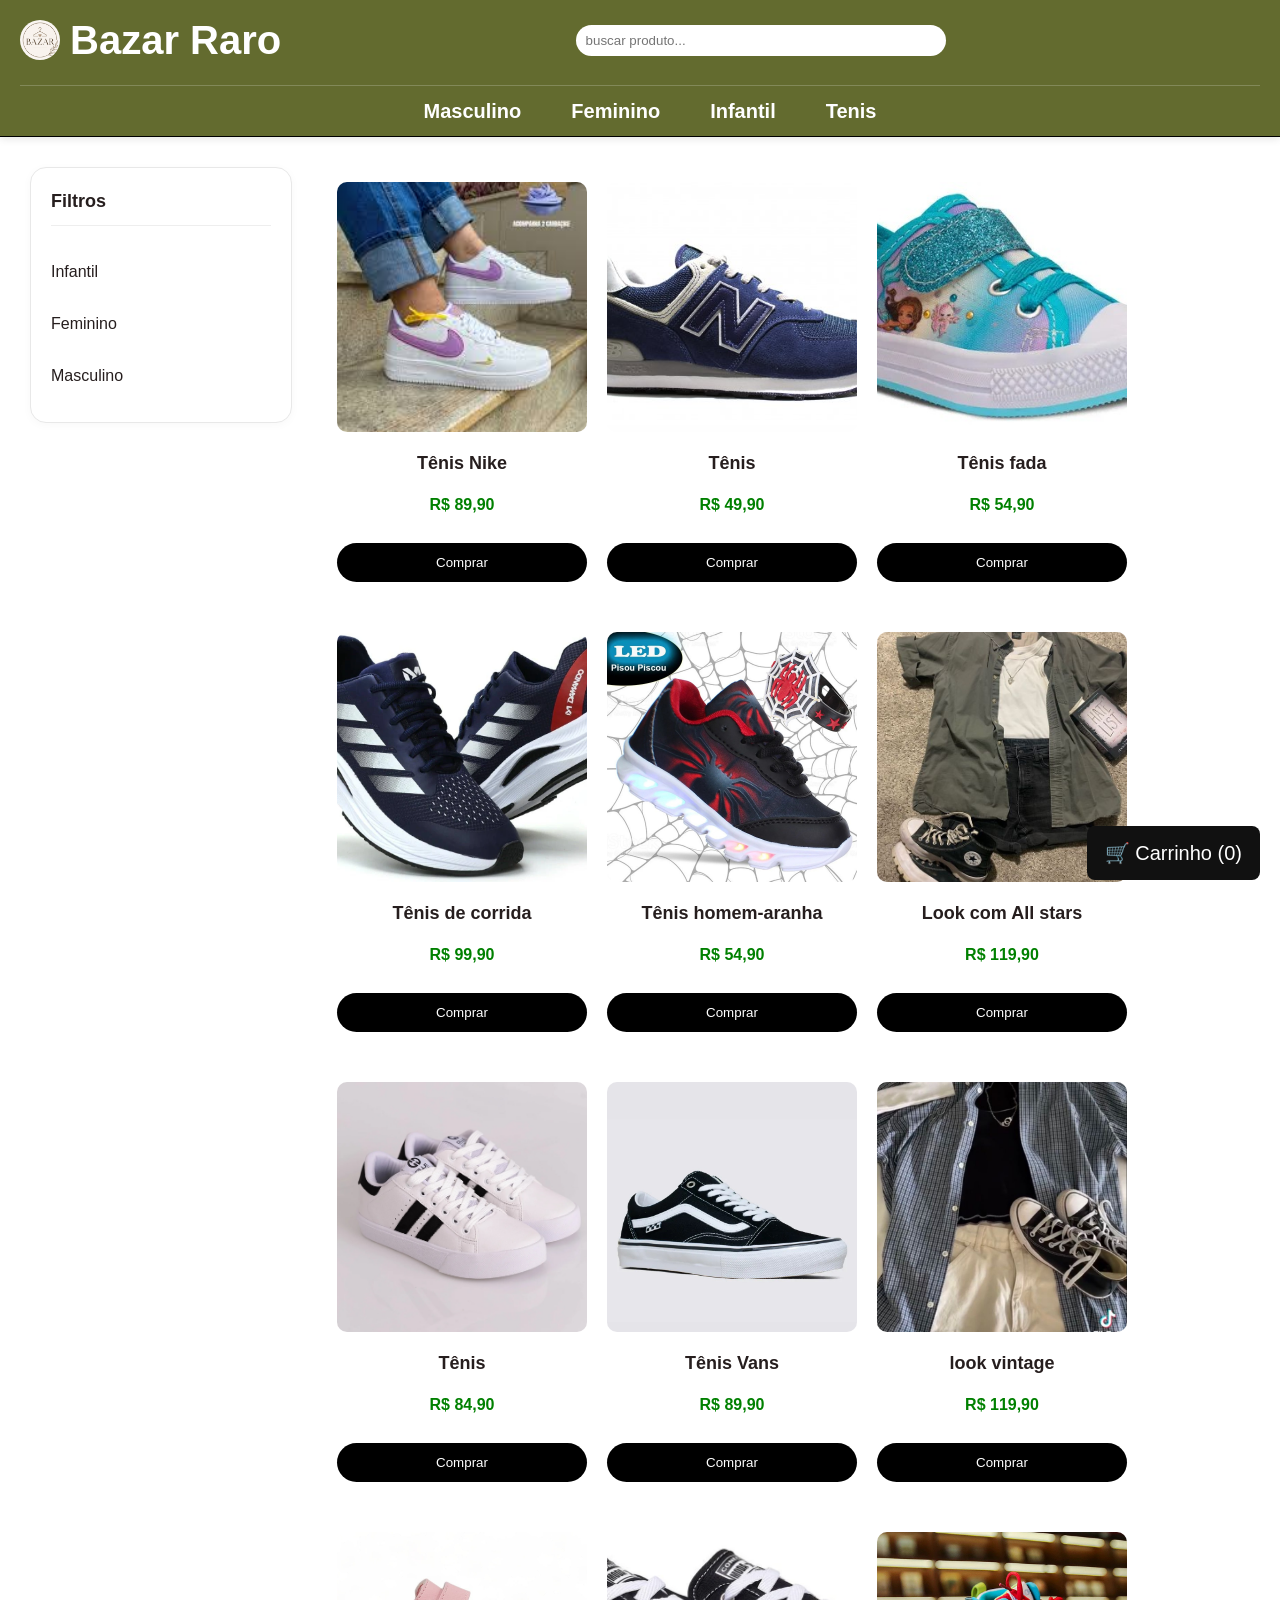
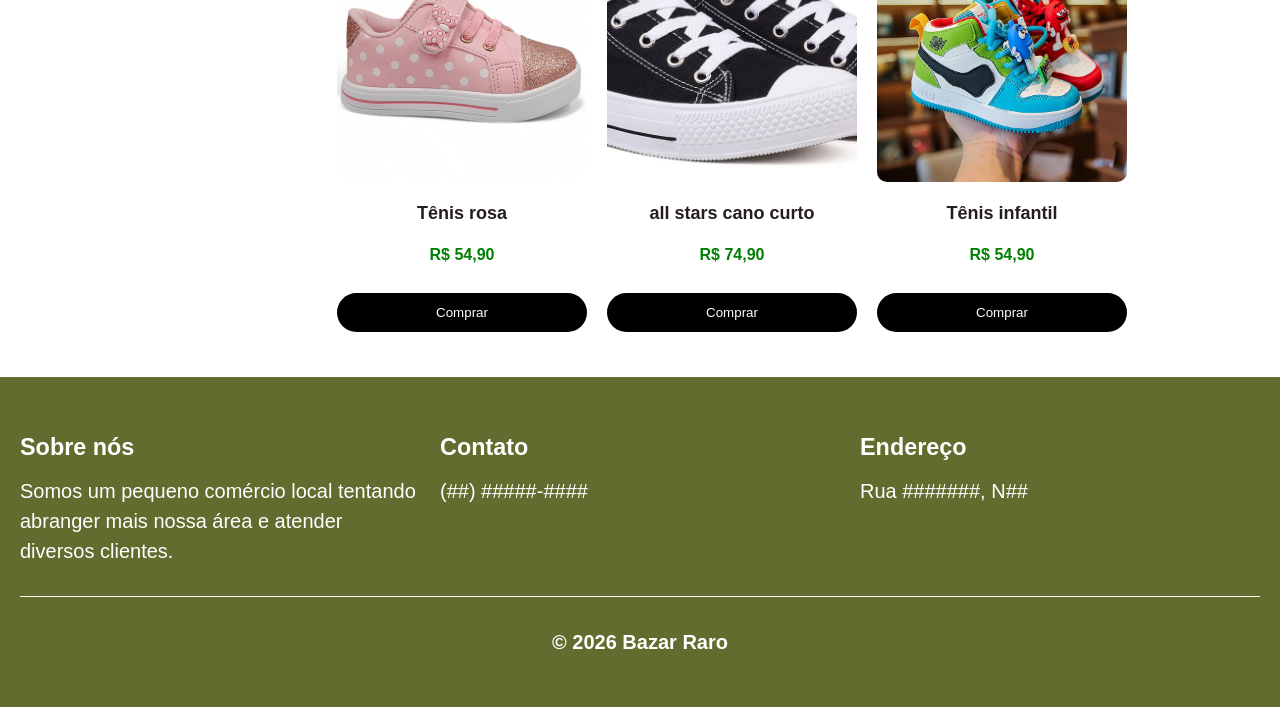
<file: tenis.html>
<!DOCTYPE html>
<html lang="pt-BR">
  <head>
    <meta charset="UTF-8">
    <meta name="viewport" content="width=device-width, minimum-scale=1, initial-scale=1, user-scalable=0" data-next-head>
   <title>Bazar Raro|As melhores peças</title>
    <link rel="icon" type="image/x-icon" href="img/icon.png">
    <link rel="stylesheet" href="index.css">
    <link rel="stylesheet" href="https://cdn-uicons.flaticon.com/uicons-regular-rounded/css/uicons-regular-rounded.css">
  </head>
  <body>
    <header>
      <div class="header-top">
          <a href="index.html" class="logo">
            <img src="img/icon.png" alt="logo">
            <h1>Bazar Raro</h1>
          </a>
        <div class="searchbar">
            <input type="text" id="busca" placeholder="buscar produto...">
        </div>  
      <nav class="navmenu">
        <a href="carrinho.html" class="cart"><i class="fi fi-rr-shopping-cart"></i></a>
      </nav>
    </div>
      <nav class="nav-bottom">
        <a href="masc.html">Masculino</a>
        <a href="fem.html">Feminino</a>
        <a href="inf.html">Infantil</a>
        <a href="tenis.html">Tenis</a>
    </nav>
  </header>
    <!-- BOTÃO CARRINHO -->
<div class="topo-carrinho" onclick="abrirCarrinho()">
🛒 Carrinho (<span id="quantidade">0</span>)
</div>

<!-- CARRINHO LATERAL -->
<div id="menuCarrinho" class="carrinho-lateral">

    <div class="topo-menu">
        <h2>Seu Carrinho</h2>
        <button onclick="fecharCarrinho()">X</button>
    </div>

    <ul id="lista-carrinho"></ul>

    <h3>Total: R$ <span id="total">0.00</span></h3>

    <button class="btn-fechar" onclick="fecharCarrinho()">
        Fechar Carrinho
    </button>
<button onclick="finalizarCompra()">Finalizar Compra</button>
</div>
<!-- ABA DE FILTRO--> 
  <div class="container-busca">
  <aside class="filtros">
  <h3>Filtros</h3>
  
    <div class="filtro-item" onclick="toggleFiltro(this)" data-filtro="infantil">
      <span>Infantil</span>
      <i class="fi fi-rr-check"></i>
    </div>
    <div class="filtro-item" onclick="toggleFiltro(this)" data-filtro="feminino">
      <span>Feminino</span>
      <i class="fi fi-rr-check"></i>
    </div>
    <div class="filtro-item" onclick="toggleFiltro(this)" data-filtro="masculino">
      <span>Masculino</span>
      <i class="fi fi-rr-check"></i>
    </div>
</aside>
  
  <section class="produtosPag" id="lista-produtos"></section>
</div>

      <footer>
  <div class="footer-content">

    <div class="footer-box">
      <h3>Sobre nós</h3>
      <p>Somos um pequeno comércio local tentando abranger mais nossa área e atender diversos clientes.</p>
    </div>

    <div class="footer-box">
      <h3>Contato</h3>
      <p>(##) #####-####</p>
    </div>

    <div class="footer-box">
      <h3>Endereço</h3>
      <p>Rua #######, N##</p>
    </div>

  </div>

  <div class="footer-bottom">
    <p>© 2026 Bazar Raro</p>
  </div>
</footer>

  <script src="script.js"></script>
  <script>mostrarProdCat("tenis")</script>
  
</body>
</html>
</file>
<file: index.css>
body {
    margin: 0;
    color: #261E1E;
    font-size: 20px;
    font-family: Arboria, sans-serif;
    font-weight: 400;
    line-height: 1.5;
    background-color: #fff;
    
}
header{
  display:flex;
  flex-direction:column;
  background-color:#636b2f;

  padding:10px 20px;

  min-height:80px;
  height:auto;

  border-bottom:1px solid #000;
  box-shadow:0 2px 8px rgba(0,0,0,0.1);
}
.header-top{
  width:100%;

  display:flex;
  align-items:center;
  justify-content:space-between;

  gap:20px;
}
.navmenu{
  display:flex;
  align-items:center;
  gap:20px;
}
.nav-bottom{
  width:100%;

  display:flex;
  justify-content:center;
  align-items:center;

  gap:30px;

  margin-top:15px;
  padding-top:10px;

  border-top:1px solid rgba(255,255,255,0.2);
}
nav a {
  color: rgb(255, 255, 255);
  margin-left: 20px;
  font-size: 20px;
  text-decoration: none;
  font-weight: bold;
  transition: 0.3s;
}

nav a:hover {
  opacity: 0.7;
}


.banner {
  background: url('img/banner.webp') center/cover no-repeat;

  height: 350px;

  display: flex;
  flex-direction: column;
  justify-content: center;
  align-items: center;

  text-align: center;
  padding: 60px;
}

.logo{
  text-decoration: none;
  outline: black;
  display: flex;
  align-items: center;
  gap: 10px;
}
.logo h1{
  display: flex;
  margin: 0;
  flex-direction: column;
  align-items: center;
  gap: 10px;
  text-decoration: none;
  color: rgb(255, 255, 255);
  font-weight: bold;
  font-size: 40px;
  
}

.logo img {
  display: flex;
  width: 40px;
  height: 40px;
  object-fit: cover;
  border-radius: 50%;
}

.logo:hover {
  opacity: 0.7;
}

.searchbar{
  flex:1;

  display:flex;
  justify-content:center;
}

.searchbar input{
  padding:8px 10px;

  border:none;
  outline:none;

  border-radius:20px;

  width:100%;
  max-width:350px;
}
.searchbar input:focus {
  border-bottom: 1px solid #636b2f;
  box-shadow: none;
  outline: none;
}
.user-action{
  display: flex;
  gap: 15px;
  align-items: center;
}
.user-action a{
  text-decoration: none;
  color: rgb(255, 255, 255);
}

.cart{
position: relative;
}

.cart-count{
  background-color: #e74ce7;
  color:white;
  border-radius: 2px 6px;
  font-size: 12px;
  position:absolute;
  top: -10px;
  right: -10px;
}
/* GRID DE PRODUTOS */

.produtos {
  display: grid;
  grid-template-columns: repeat(auto-fit, minmax(200px, 250px));
  justify-content: center;
  gap: 20px;
  padding: 40px;
}
#lista-produtos{
  flex:1;

  display:grid;

  grid-template-columns:
  repeat(auto-fit, minmax(200px,250px));

  gap:20px;

  justify-content:start;
}
.filtros{
  width:220px;
  min-width:220px;

  background:#f5f5f5;

  padding:20px;

  border-radius:12px;
}
.container-busca{
  display:flex;
  gap:30px;

  align-items:flex-start;

  padding:30px;
}

/* CARD DO PRODUTO */
.produto {
  background: white;
  padding: 15px;
  border-radius: 10px;
  text-align: center;
  transition: 0.3s;
  width:100%;
  max-width: 250px;
}

.produto:hover {
  transform: scale(1.03);
}

/* IMAGEM */
.produto img {
  width: 100%;
  height: 250px;
  object-fit: cover;
  border-radius: 10px;

}

/* TEXTO */
.nome {
  font-size: 18px;
  margin: 10px 0 5px;
}

.preco {
  font-size: 16px;
  color: green;
  font-weight: bold;
}

/* BOTÃO */
button  {
  background: black;
  color: white;
  border: none;
  padding: 12px;
  width: 100%;
  margin-top: 10px;
  cursor: pointer;
  border-radius: 20px;
  transition: 0.3s;
}

button:hover {
  background: #333;
}

footer {
  background-color: #636b2f;
  color: white;
  padding: 30px 20px;
}

/* Parte de cima (3 colunas) */
.footer-content {
  display: flex;
  justify-content: space-between;
  flex-wrap: wrap; /* ajuda no responsivo */
  gap: 20px;
}

/* Cada bloco */
.footer-box {
  flex: 1;
  min-width: 200px;
}

.footer-box h3 {
  margin-bottom: 10px;
}

.footer-box p {
  margin: 0;
  line-height: 1.5;
}

/* Parte de baixo (centralizado) */
.footer-bottom {
  text-align: center;
  margin-top: 30px;
  border-top: 1px solid #fff;
  padding-top: 10px;
  font-weight: bold;
}
.topo-menu{
    display:flex;
    justify-content:space-between;
    align-items:center;

    padding:20px;

    border-bottom:1px solid #eee;
}

.topo-menu h2{
    margin:0;
}

.topo-menu button{
    width:auto;

    margin:0;

    padding:8px 12px;

    background:#ff3b3b;

    border:none;

    border-radius:8px;

    color:white;

    cursor:pointer;
}
.topo-carrinho{
    position: fixed;
    bottom: 20px;
    right: 20px;
    background: #111;
    color: white;
    padding: 12px 18px;
    border-radius: 8px;
    cursor: pointer;
    z-index: 1000;
}
.topo-carrinho.escondido{
    display: none;
}

/* MENU LATERAL */

.carrinho-lateral{
    position: fixed;
    top: 0;
    right: -100%;

    width: 30vw;
    min-width: 320px;
    max-width: 500px;

    height: 100vh;

    background: #fff;

    box-shadow: -5px 0 15px rgba(0,0,0,0.2);

    transition: right 0.4s ease;

    z-index: 2000;

    display: flex;
    flex-direction: column;

    overflow: hidden;
}
.carrinho-lateral.ativo{
    right: 0;
}

/* LISTA */
#lista-carrinho{
    flex: 1;
    padding: 20px;
    overflow-y: auto;
}

#lista-carrinho li{
    display: flex;
    align-items: center;
    justify-content: space-between;
    gap: 10px;

    padding: 15px 0;

    border-bottom: 1px solid #eee;
}
.item-carrinho{
    display:flex;
    align-items:center;
    gap:12px;

    width:100%;
}

.img-carrinho{
    width:70px;
    height:70px;

    object-fit:cover;

    border-radius:10px;
}

.info-carrinho{
    flex:1;

    display:flex;
    flex-direction:column;

    gap:5px;
}

.info-carrinho p{
    margin:0;
    font-weight:bold;
}

.info-carrinho span{
    font-size:14px;
    color:#777;
}

.info-carrinho strong{
    color:#636b2f;
}

.btn-rem{
    background:#ff3b3b;

    color:white;

    border:none;

    padding:8px 10px;

    border-radius:8px;

    cursor:pointer;

    width:auto;
}

/* BOTÃO REMOVER */
#lista-carrinho button{
    width: auto !important;
    padding: 4px 8px !important;

    font-size: 13px;

    flex: 0 0 auto;
    margin-left: 10px;
}
#lista-carrinho button,


.btn-finalizar{
    width:90%;

    margin:20px auto;

    background:#636b2f;

    color:white;

    border:none;

    padding:15px;

    border-radius:12px;

    font-size:16px;

    font-weight:bold;

    cursor:pointer;

    transition:0.3s;
}

.btn-finalizar:hover{
    background:#4f5725;

    transform:scale(1.02);
}
@media (max-width: 768px) {

  .container-busca {
    flex-direction: column;
    padding: 15px;
  }
  .filtros {
    position: relative;
    width: 100%;
    min-width: auto;
    top: auto;
  }
  #lista-produtos {
    grid-template-columns: repeat(2, 1fr);
    gap: 10px;
  }
  .produto {
    max-width: 100%;
  }
  .produto img {
    height: 160px;
  }
}
@media (max-width: 480px) {
  #lista-produtos {
    grid-template-columns: repeat(1, 1fr);
  }
  .searchbar {
    width: 100%;
  }
  .searchbar input {
    max-width: 100%;
  }
}
/* RESPONSIVO CARRINHO */
@media(max-width:768px){

    .carrinho-lateral{
        width: 100%;
    }

    #lista-carrinho{
        padding: 15px;
    }

    #lista-carrinho li{
        flex-direction: column;
        align-items: flex-start;
    }
    .btn-fechar{
        width: 100%;
    }
}

/* SIDEBAR */
.filtros{
  width:220px;
  min-width:220px;
  background:#fff;
  padding:20px;
  border:1px solid #e8e8e8;
  border-radius:16px;
  box-shadow:
  0 2px 10px rgba(0,0,0,0.03);
}
.filtros h3{
  font-size:18px;
  margin-top:0;
  margin-bottom:20px;
  padding-bottom:10px;
  border-bottom:1px solid #eee;
}
/* ITEM */
.filtro-item{
  display:flex;
  justify-content:space-between;
  align-items:center;
  padding:14px 0;
  cursor:pointer;
  transition:0.2s;
}
.filtro-item:hover{
  opacity:0.7;
}
.filtro-item span{
  font-size:16px;
}
/* ÍCONE */
.filtro-item i{
  opacity:0;
  transition:0.2s;
  color:#636b2f;
}
.filtro-item.ativo i{
  opacity:1;
}
.sem-produtos{
  width:100%;
  display: center;
  padding:50px 20px;
  text-align:center;
  background:#fafafa;
  border:1px solid #e8e8e8;
  border-radius:16px;
  grid-column:1/-1;
  color:#777;
  font-size:18px;
}
</file>
<file: prod.css>
body {
    margin: 0;
    color: #261E1E;
    font-size: 20px;
    font-family: Arboria, sans-serif;
    font-weight: 400;
    line-height: 1.5;
    background-color: #fff;

}
header{
  display:flex;
  flex-direction:column;

  background-color:#636b2f;

  padding:10px 20px;

  min-height:80px;
  height:auto;

  border-bottom:1px solid #000;
  box-shadow:0 2px 8px rgba(0,0,0,0.1);
}
.header-top{
  width:100%;

  display:flex;
  align-items:center;
  justify-content:space-between;

  gap:20px;
}
.navmenu{
  display:flex;
  align-items:center;
  gap:20px;
}
.nav-bottom{
  width:100%;

  display:flex;
  justify-content:center;
  align-items:center;

  gap:30px;

  margin-top:15px;
  padding-top:10px;

  border-top:1px solid rgba(255,255,255,0.2);
}
nav a {
  color: rgb(255, 255, 255);
  margin-left: 20px;
  font-size: 20px;
  text-decoration: none;
  font-weight: bold;
  transition: 0.3s;
}

nav a:hover {
  opacity: 0.7;
}
.logo{
  text-decoration: none;
  outline: black;
  display: flex;
  align-items: center;
  gap: 10px;
}
.logo h1{
  display: flex;
  margin: 0;
  flex-direction: column;
  align-items: center;
  gap: 10px;
  text-decoration: none;
  color: rgb(255, 255, 255);
  font-weight: bold;
  font-size: 40px;
  
}

.logo img {
  display: flex;
  width: 40px;
  height: 40px;
  object-fit: cover;
  border-radius: 50%;
}

.logo:hover {
  opacity: 0.7;
}

.searchbar{
  flex:1;

  display:flex;
  justify-content:center;
}

.searchbar input{
  padding:8px 10px;

  border:none;
  outline:none;

  border-radius:20px;

  width:100%;
  max-width:350px;
}
.searchbar input:focus {
  border-bottom: 1px solid #636b2f;
  box-shadow: none;
  outline: none;
}
.user-action{
  display: flex;
  gap: 15px;
  align-items: center;
}
.user-action a{
  text-decoration: none;
  color: rgb(255, 255, 255);
}

.cart{
position: relative;
}

.cart-count{
  background-color: #e74ce7;
  color:white;
  border-radius: 2px 6px;
  font-size: 12px;
  position:absolute;
  top: -10px;
  right: -10px;
}
.container {
  display: grid;
  grid-template-columns: 1fr 1fr;
  gap: 60px;
  padding: 60px;
}

/* IMAGEM */
.galeria{
  display: flex;
  justify-content: center;
  align-items: center;
}
.galeria img {
  width: 100%;
  object-fit: cover;
  max-width: 500px;
  border-radius: 10px;
  border-color: rgb(157, 106, 44);
}

/* DETALHES */
.detalhes {
  font-family: 'poppins', sans-serif;
  display: flex;
  flex-direction: column;
  gap: 20px;
  font-size: 20px;
}

.detalhes h2 {
  font-size: 25px;
  font-weight: 500;
  font-family: 'poppins', sans-serif;
}

.preco {
  color: #2e7d32;
  font-size: 22px;
  font-weight: 600;
  font-family: 'poppins', sans-serif;;
}

/* TAMANHOS */
.opcoes button {
  align-items: center;
  gap: 10px;
  border-radius:50%;
}

.tamanho {
  border: 1px solid #ccc;
  background: white;
  padding: 10px 15px;
  cursor: pointer;
  transition: 0.2s;
}

.tamanho.ativo {
  border: black;
  background: black;
  color: white;
}

.tamanho:hover {
  border:1px solid black;
  background-color: rgb(121, 129, 131);
  color:#ccc;
}

/* BOTÃO PRINCIPAL */

.comprar {
  background: black;
  color: #ccc;
  padding: 12px 20px;
  border: none;
  border-radius: 8px;
  cursor: pointer;
  font-weight: bold;
  font-size: 20px;
}

.comprar:hover {
  opacity: 0.8;
  background: #e63946;
  color: white;
}

.popup {
  display: none;
  position: fixed;
  top: 0;
  left: 0;
  width: 100%;
  height: 100%;
  background: rgba(0,0,0,0.5);

  /* centralizar */
  justify-content: center;
  align-items: center;
}

.popup-box {
  background: white;
  padding: 30px;
  border-radius: 10px;
  text-align: center;
  width: 300px;
  font-feature-settings: "calt";
}

.popup-box button {
  margin-top: 15px;
  padding: 10px 20px;
  border: none;
  border-radius: 8px;
  background: black;
  color: white;
  cursor: pointer;
}
.popup-box button:hover {
  opacity: 0.8;
  background-color: #e63946;
  color: #ccc;
}

footer {
  background-color: #636b2f;
  color: white;
  padding: 30px 20px;
}

/* Parte de cima (3 colunas) */
.footer-content {
  display: flex;
  justify-content: space-between;
  flex-wrap: wrap; /* ajuda no responsivo */
  gap: 20px;
}

/* Cada bloco */
.footer-box {
  flex: 1;
  min-width: 200px;
}

.footer-box h3 {
  margin-bottom: 10px;
}

.footer-box p {
  margin: 0;
  line-height: 1.5;
}

/* Parte de baixo (centralizado) */
.footer-bottom {
  text-align: center;
  margin-top: 30px;
  border-top: 1px solid #fff;
  padding-top: 10px;
  font-weight: bold;
}
.searchbar input{
  padding: 8px 12px;
  border: 1px solid #ccc;
  border-radius: 20px;
  width: 450px;
  transition: 0,2s;
}
.searchbar input:focus {
  outline: none;
  border-color: #636b2f; /* cor do seu site */
  box-shadow: 0 0 5px rgba(99, 107, 47, 0.5);
}
.topo-menu{
    display:flex;
    justify-content:space-between;
    align-items:center;

    padding:20px;

    border-bottom:1px solid #eee;
}

.topo-menu h2{
    margin:0;
}

.topo-menu button{
    width:auto;

    margin:0;

    padding:8px 12px;

    background:#ff3b3b;

    border:none;

    border-radius:8px;

    color:white;

    cursor:pointer;
}
.topo-carrinho{
    position: fixed;
    bottom: 20px;
    right: 20px;
    background: #111;
    color: white;
    padding: 12px 18px;
    border-radius: 8px;
    cursor: pointer;
    z-index: 1000;
}
.topo-carrinho.escondido{
    display: none;
}

/* MENU LATERAL */

.carrinho-lateral{
    position: fixed;
    top: 0;
    right: -100%;
    width: 30vw;
    min-width: 320px;
    max-width: 500px;
    height: 100vh;
    background: #fff;
    box-shadow: -5px 0 15px rgba(0,0,0,0.2);
    transition: right 0.4s ease;
    z-index: 2000;
    display: flex;
    flex-direction: column;
    overflow: hidden;
}
.carrinho-lateral.ativo{
    right: 0;
}

/* LISTA */
#lista-carrinho{
    flex: 1;
    padding: 20px;
    overflow-y: auto;
}

#lista-carrinho li{
    display: flex;
    align-items: center;
    justify-content: space-between;
    gap: 10px;
    padding: 15px 0;
    border-bottom: 1px solid #eee;
}

/* BOTÃO REMOVER */
#lista-carrinho button{
    width: auto !important;
    padding: 4px 8px !important;
    font-size: 13px;
    flex: 0 0 auto;
    margin-left: 10px;
}
#lista-carrinho button,

.btn-finalizar{
    width:90%;
    margin:20px auto;
    background:#636b2f;
    color:white;
    border:none;
    padding:15px;
    border-radius:12px;
    font-size:16px;
    font-weight:bold;
    cursor:pointer;
    transition:0.3s;
}

.btn-finalizar:hover{
    background:#4f5725;
    transform:scale(1.02);
}
.item-carrinho{
    display:flex;
    align-items:center;
    gap:12px;
    width:100%;
}

.img-carrinho{
    width:70px;
    height:70px;
    object-fit:cover;
    border-radius:10px;
}

.info-carrinho{
    flex:1;
    display:flex;
    flex-direction:column;
    gap:5px;
}

.info-carrinho p{
    margin:0;
    font-weight:bold;
}
.info-carrinho span{
    font-size:14px;
    color:#777;
}
.info-carrinho strong{
    color:#636b2f;
}

.btn-rem{
    background:#ff3b3b;
    color:white;
    border:none;
    padding:8px 10px;
    border-radius:8px;
    cursor:pointer;
    width:auto;
}
.relacionados{
  margin-top: 60px;
  padding: 20px;
}

.relacionados h2{
  margin-bottom: 20px;
}

.lista-relacionados{
  display: flex;
  gap: 20px;
  flex-wrap: wrap;
}

.card-relacionado{
  width: 180px;
  border: 1px solid #ddd;
  border-radius: 10px;
  padding: 10px;
  cursor: pointer;
  transition: 0.3s;
  background: white;
}
.card-relacionado:hover{
  transform: scale(1.03);
}
.card-relacionado img{
  width: 100%;
  height: 180px;
  object-fit: cover;
  border-radius: 8px;
}
.card-relacionado h4{
  font-size: 16px;
  margin: 10px 0 5px;
}
.card-relacionado p{
  font-weight: bold;
}
@media (max-width: 768px) {

  body {
    font-size: 16px;
  }

  /* LAYOUT PRINCIPAL (imagem + detalhes) */
  .container {
    grid-template-columns: 1fr;
    gap: 30px;
    padding: 20px;
  }

  /* IMAGEM DO PRODUTO */
  .galeria img {
    max-width: 100%;
    height: auto;
  }

  /* DETALHES */
  .detalhes {
    font-size: 16px;
    gap: 15px;
  }

  .detalhes h2 {
    font-size: 20px;
  }

  .preco {
    font-size: 18px;
  }

  /* TAMANHOS */
  .tamanho {
    padding: 8px 12px;
    font-size: 14px;
  }

  /* BOTÃO COMPRAR */
  .comprar {
    font-size: 16px;
    padding: 12px;
    width: 100%;
  }

  /* POPUP */
  .popup-box {
    width: 90%;
  }

  /* RELACIONADOS */
  .lista-relacionados {
    justify-content: center;
  }

  .card-relacionado {
    width: 45%;
  }

}
</file>
